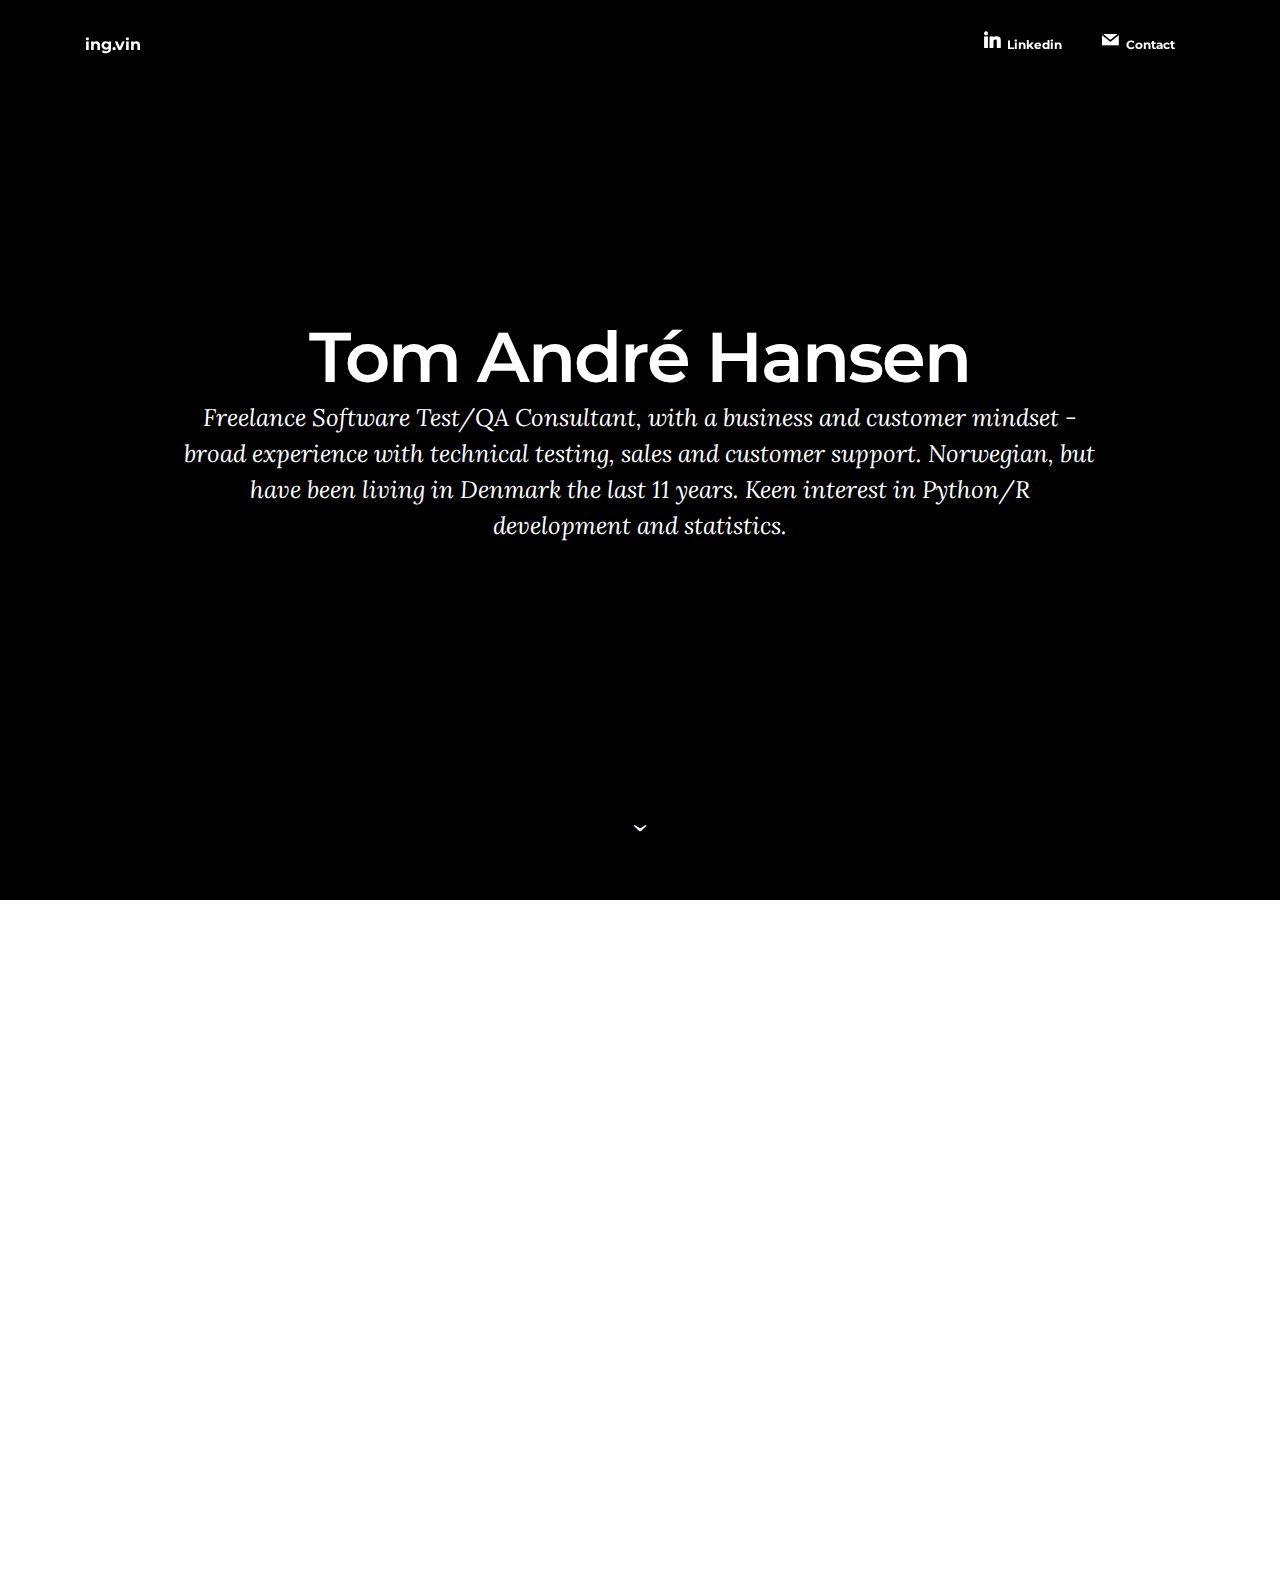
<file: index.html>
<!DOCTYPE html>
<html>
<head>
  <!-- Site made with Mobirise Website Builder v4.3.3, https://mobirise.com -->
  <meta charset="UTF-8">
  <meta http-equiv="X-UA-Compatible" content="IE=edge">
  <meta name="generator" content="Mobirise v4.3.3, mobirise.com">
  <meta name="viewport" content="width=device-width, initial-scale=1">
  <link rel="shortcut icon" href="assets/images/tah-128x128.png" type="image/x-icon">
  <meta name="description" content="">
  
  <link rel="stylesheet" href="https://fonts.googleapis.com/css?family=Montserrat:400,700">
  <link rel="stylesheet" href="https://fonts.googleapis.com/css?family=Raleway:100,100i,200,200i,300,300i,400,400i,500,500i,600,600i,700,700i,800,800i,900,900i">
  <link rel="stylesheet" href="https://fonts.googleapis.com/css?family=Lora:400,700,400italic,700italic&subset=latin">
  <link rel="stylesheet" href="assets/bootstrap-material-design-font/css/material.css">
  <link rel="stylesheet" href="assets/tether/tether.min.css">
  <link rel="stylesheet" href="assets/bootstrap/css/bootstrap.min.css">
  <link rel="stylesheet" href="assets/socicon/css/styles.css">
  <link rel="stylesheet" href="assets/dropdown/css/style.css">
  <link rel="stylesheet" href="assets/animate.css/animate.min.css">
  <link rel="stylesheet" href="assets/theme/css/style.css">
  <link rel="stylesheet" href="assets/mobirise/css/mbr-additional.css" type="text/css">
  
  
  
</head>
<body>
<section id="menu-0" data-rv-view="0">

    <nav class="navbar navbar-dropdown transparent navbar-fixed-top bg-color">
        <div class="container">

            <div class="mbr-table">
                <div class="mbr-table-cell">

                    <div class="navbar-brand">
                        
                        <a class="navbar-caption" href="index.html#header1-1">ing.vin</a>
                    </div>

                </div>
                <div class="mbr-table-cell">

                    <button class="navbar-toggler pull-xs-right hidden-md-up" type="button" data-toggle="collapse" data-target="#exCollapsingNavbar">
                        <div class="hamburger-icon"></div>
                    </button>

                    <ul class="nav-dropdown collapse pull-xs-right nav navbar-nav navbar-toggleable-sm" id="exCollapsingNavbar"><li class="nav-item"><a class="nav-link link" href="https://www.linkedin.com/in/tohan/"><span class="socicon socicon-linkedin mbr-iconfont mbr-iconfont-btn"></span>Linkedin</a></li><li class="nav-item"><a class="nav-link link" href="index.html#form1-3"><span class="socicon socicon-mail mbr-iconfont mbr-iconfont-btn"></span>Contact</a></li></ul>
                    <button hidden="" class="navbar-toggler navbar-close" type="button" data-toggle="collapse" data-target="#exCollapsingNavbar">
                        <div class="close-icon"></div>
                    </button>

                </div>
            </div>

        </div>
    </nav>

</section>

<section class="engine"><a href="https://mobirise.co/d">website software</a></section><section class="mbr-section mbr-section-hero mbr-section-full mbr-section-with-arrow" id="header1-1" data-rv-view="2" style="background-color: rgb(0, 0, 0);">

    

    <div class="mbr-table-cell">

        <div class="container">
            <div class="row">
                <div class="mbr-section col-md-10 col-md-offset-1 text-xs-center">

                    <h1 class="mbr-section-title display-1">Tom André Hansen</h1>
                    <p class="mbr-section-lead lead">Freelance Software Test/QA Consultant, with a business and customer mindset - broad experience with technical testing, sales and customer support. Norwegian, but have been living in Denmark the last 11 years. Keen interest in Python/R development and statistics.<br></p>
                    
                </div>
            </div>
        </div>
    </div>

    <div class="mbr-arrow mbr-arrow-floating" aria-hidden="true"><a href="#form1-3"><i class="mbr-arrow-icon"></i></a></div>

</section>

<section class="mbr-section form1" id="form1-3" data-rv-view="5" style="background-color: rgb(255, 255, 255); padding-top: 120px; padding-bottom: 120px;">
    
    <div class="mbr-section mbr-section__container mbr-section__container--middle">
        <div class="container">
            <div class="row">
                <div class="col-xs-12 text-xs-center">
                    <h3 class="mbr-section-title display-2">Send me an email :)</h3>
                    <small class="mbr-section-subtitle"></small>
                </div>
            </div>
        </div>
    </div>
    <div class="mbr-section mbr-section-nopadding">
        <div class="container">
            <div class="row">
                <div class="col-xs-12 col-lg-10 col-lg-offset-1" data-form-type="formoid">


                    <div data-form-alert="true">
                        <div hidden="" data-form-alert-success="true" class="alert alert-form alert-success text-xs-center">Thanks for sending an email!</div>
                    </div>


                    <form action="https://mobirise.com/" method="post" data-form-title="Send me an email :)">

                        <input type="hidden" value="wWsNVFoAHAc51AbfgrkKtFnE0u4kgP2iRV3vYRxzwSC976EoOr0d9fBYKYZZCoFR3yr6orlQTCFqRfsPUJcK1hl7F3sgqCAtgMGfbdcNho7J27LBtCkpuj3kSXXo8Fet" data-form-email="true">

                        <div class="row row-sm-offset">

                            <div class="col-xs-12 col-md-4">
                                <div class="form-group">
                                    <label class="form-control-label" for="form1-3-name">Name<span class="form-asterisk">*</span></label>
                                    <input type="text" class="form-control" name="name" required="" data-form-field="Name" id="form1-3-name">
                                </div>
                            </div>

                            <div class="col-xs-12 col-md-4">
                                <div class="form-group">
                                    <label class="form-control-label" for="form1-3-email">Email<span class="form-asterisk">*</span></label>
                                    <input type="email" class="form-control" name="email" required="" data-form-field="Email" id="form1-3-email">
                                </div>
                            </div>

                            <div class="col-xs-12 col-md-4">
                                <div class="form-group">
                                    <label class="form-control-label" for="form1-3-phone">Phone</label>
                                    <input type="tel" class="form-control" name="phone" data-form-field="Phone" id="form1-3-phone">
                                </div>
                            </div>

                        </div>

                        <div class="form-group">
                            <label class="form-control-label" for="form1-3-message">Message</label>
                            <textarea class="form-control" name="message" rows="7" data-form-field="Message" id="form1-3-message"></textarea>
                        </div>

                        <div><button type="submit" class="btn btn-secondary">CONTACT ME</button></div>

                    </form>
                </div>
            </div>
        </div>
    </div>
</section>


  <script src="assets/web/assets/jquery/jquery.min.js"></script>
  <script src="assets/tether/tether.min.js"></script>
  <script src="assets/bootstrap/js/bootstrap.min.js"></script>
  <script src="assets/viewport-checker/jquery.viewportchecker.js"></script>
  <script src="assets/dropdown/js/script.min.js"></script>
  <script src="assets/touch-swipe/jquery.touch-swipe.min.js"></script>
  <script src="assets/smooth-scroll/smooth-scroll.js"></script>
  <script src="assets/theme/js/script.js"></script>
  <script src="assets/formoid/formoid.min.js"></script>
  
  
  <input name="animation" type="hidden">
   <div id="scrollToTop" class="scrollToTop mbr-arrow-up"><a style="text-align: center;"><i class="mbr-arrow-up-icon"></i></a></div>
  </body>
</html>
</file>
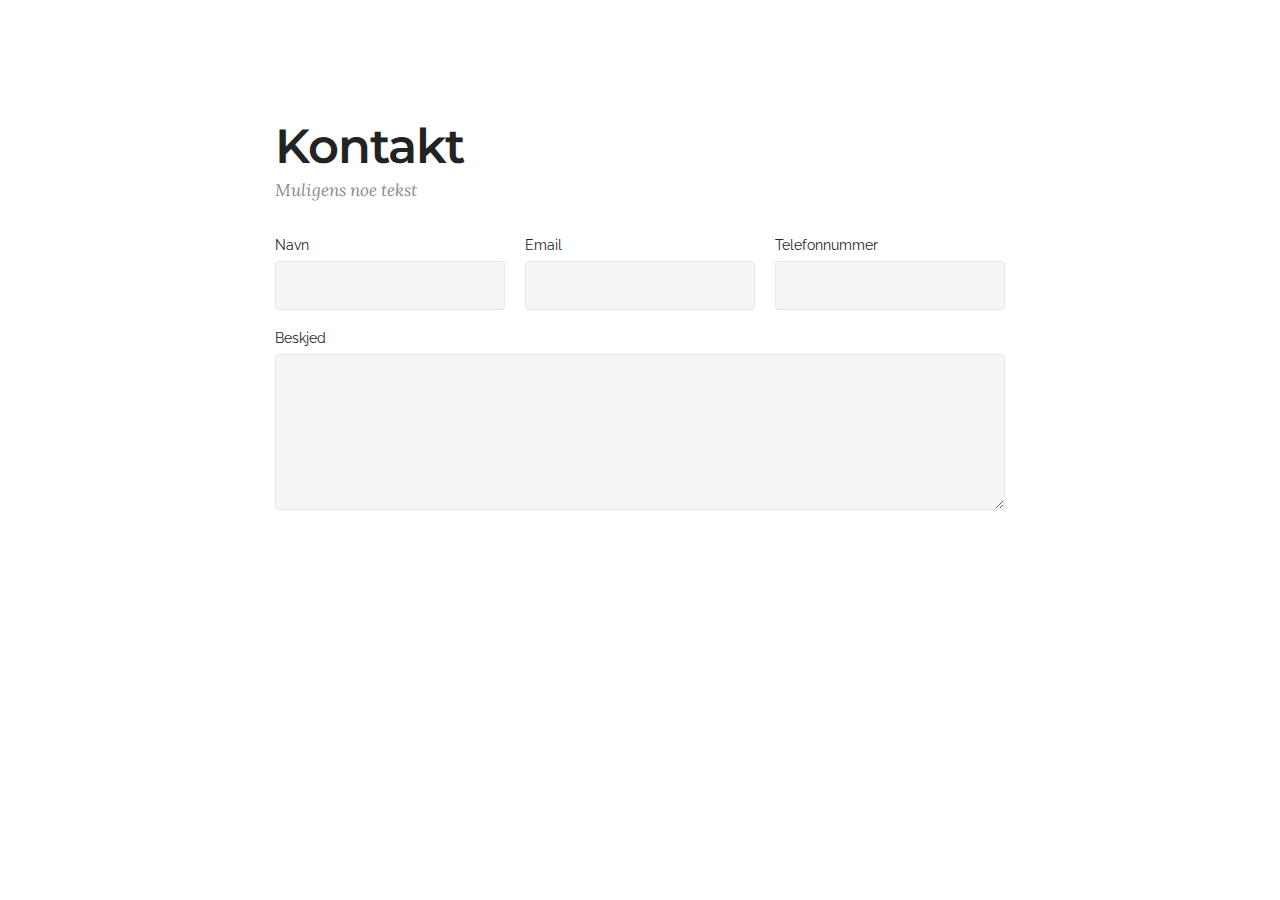
<file: page1.html>
<!DOCTYPE html>
<html>
<head>
  <meta charset="UTF-8">
  <meta http-equiv="X-UA-Compatible" content="IE=edge">
  <meta name="generator" content="Mobirise v4.3.3, mobirise.com">
  <meta name="viewport" content="width=device-width, initial-scale=1">
  <link rel="shortcut icon" href="assets/images/logo2.png" type="image/x-icon">
  <meta name="description" content="Website Creator Description">
  <title>Kontakt</title>
  <link rel="stylesheet" href="assets/web/assets/mobirise-icons/mobirise-icons.css">
  <link rel="stylesheet" href="assets/tether/tether.min.css">
  <link rel="stylesheet" href="assets/bootstrap/css/bootstrap.min.css">
  <link rel="stylesheet" href="assets/bootstrap/css/bootstrap-grid.min.css">
  <link rel="stylesheet" href="assets/bootstrap/css/bootstrap-reboot.min.css">
  <link rel="stylesheet" href="assets/dropdown/css/style.css">
  <link rel="stylesheet" href="assets/theme/css/style.css">
  <link rel="stylesheet" href="assets/mobirise/css/mbr-additional.css" type="text/css">
  
  
  
</head>
<body>
<section class="menu cid-qxRNwCJJVH" once="menu" id="menu1-5" data-rv-view="470">

    

    <nav class="navbar navbar-expand beta-menu navbar-dropdown align-items-center navbar-fixed-top navbar-toggleable-sm">
        <button class="navbar-toggler navbar-toggler-right" type="button" data-toggle="collapse" data-target="#navbarSupportedContent" aria-controls="navbarSupportedContent" aria-expanded="false" aria-label="Toggle navigation">
            <div class="hamburger">
                <span></span>
                <span></span>
                <span></span>
                <span></span>
            </div>
        </button>
        <div class="menu-logo">
            <div class="navbar-brand">
                
                <span class="navbar-caption-wrap"><a class="navbar-caption text-white display-4" href="index.html">Trygg Transport/Bilberging</a></span>
            </div>
        </div>
        <div class="collapse navbar-collapse" id="navbarSupportedContent">
            <ul class="navbar-nav nav-dropdown nav-right" data-app-modern-menu="true"><li class="nav-item"><a class="nav-link link text-white display-4" href="page2.html"><span class="mbri-image-gallery mbr-iconfont mbr-iconfont-btn"></span>&nbsp;Galleri</a></li>
                <li class="nav-item">
                    <a class="nav-link link text-white display-4" href="page1.html"><span class="mbri-letter mbr-iconfont mbr-iconfont-btn"></span>
                        &nbsp;Kontakt</a>
                </li></ul>
            
        </div>
    </nav>
</section>

</section><section class="mbr-section form1 cid-qxRQNZVBYu" id="form1-a" data-rv-view="472">

    

    
    <div class="container">
        <div class="row justify-content-center">
            <div class="title col-12 col-lg-8">
                <h2 class="mbr-section-title align-center pb-3 mbr-fonts-style display-2">Kontakt</h2>
                <h3 class="mbr-section-subtitle align-center mbr-light pb-3 mbr-fonts-style display-5">
                    Muligens noe tekst</h3>
            </div>
        </div>
    </div>
    <div class="container">
        <div class="row justify-content-center">
            <div class="media-container-column col-lg-8" data-form-type="formoid">
                    <div data-form-alert="" hidden="">
                        Thanks for filling out the form!
                    </div>
            
                    <form class="mbr-form" action="https://mobirise.com/" method="post" data-form-title="Mobirise Form"><input type="hidden" data-form-email="true" value="TOtSJ6YK7BYbIi9MuuzvrMYLzq8FXDSL3FkKtmrjb3wBJBL9mb0immx4mqqu5Cxmc+CK8sIg6mCRhSGXgP6VVtHSmmm4ikVRytCAek5sweEq0hFlqsk2ymavfQKAhBXp">
                        <div class="row row-sm-offset">
                            <div class="col-md-4 multi-horizontal" data-for="name">
                                <div class="form-group">
                                    <label class="form-control-label mbr-fonts-style display-7" for="name-form1-a">Navn</label>
                                    <input type="text" class="form-control" name="name" data-form-field="Name" required="" id="name-form1-a">
                                </div>
                            </div>
                            <div class="col-md-4 multi-horizontal" data-for="email">
                                <div class="form-group">
                                    <label class="form-control-label mbr-fonts-style display-7" for="email-form1-a">Email</label>
                                    <input type="email" class="form-control" name="email" data-form-field="Email" required="" id="email-form1-a">
                                </div>
                            </div>
                            <div class="col-md-4 multi-horizontal" data-for="phone">
                                <div class="form-group">
                                    <label class="form-control-label mbr-fonts-style display-7" for="phone-form1-a">Telefonnummer</label>
                                    <input type="tel" class="form-control" name="phone" data-form-field="Phone" id="phone-form1-a">
                                </div>
                            </div>
                        </div>
                        <div class="form-group" data-for="message">
                            <label class="form-control-label mbr-fonts-style display-7" for="message-form1-a">Beskjed</label>
                            <textarea type="text" class="form-control" name="message" rows="7" data-form-field="Message" id="message-form1-a"></textarea>
                        </div>
            
                        <span class="input-group-btn"><button href="" type="submit" class="btn btn-primary btn-form display-4">SEND</button></span>
                    </form>
            </div>
        </div>
    </div>
</section>


  <script src="assets/web/assets/jquery/jquery.min.js"></script>
  <script src="assets/popper/popper.min.js"></script>
  <script src="assets/tether/tether.min.js"></script>
  <script src="assets/bootstrap/js/bootstrap.min.js"></script>
  <script src="assets/smooth-scroll/smooth-scroll.js"></script>
  <script src="assets/dropdown/js/script.min.js"></script>
  <script src="assets/touch-swipe/jquery.touch-swipe.min.js"></script>
  <script src="assets/theme/js/script.js"></script>
  <script src="assets/formoid/formoid.min.js"></script>
  
  
</body>
</html>
</file>
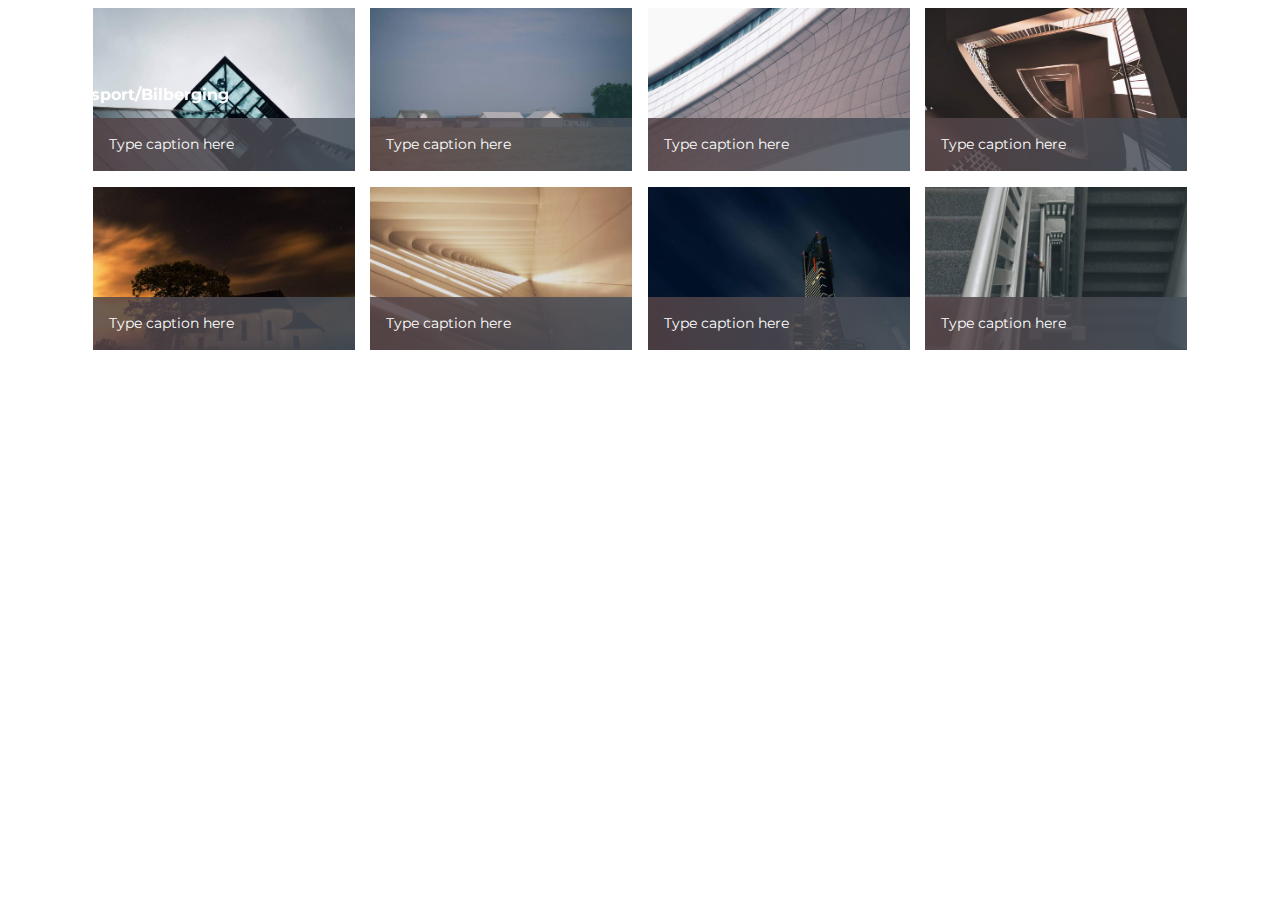
<file: page2.html>
<!DOCTYPE html>
<html>
<head>
  <meta charset="UTF-8">
  <meta http-equiv="X-UA-Compatible" content="IE=edge">
  <meta name="generator" content="Mobirise v4.3.3, mobirise.com">
  <meta name="viewport" content="width=device-width, initial-scale=1">
  <link rel="shortcut icon" href="assets/images/logo2.png" type="image/x-icon">
  <meta name="description" content="Website Generator Description">
  <title>Galleri</title>
  <link rel="stylesheet" href="assets/web/assets/mobirise-icons/mobirise-icons.css">
  <link rel="stylesheet" href="assets/tether/tether.min.css">
  <link rel="stylesheet" href="assets/bootstrap/css/bootstrap.min.css">
  <link rel="stylesheet" href="assets/bootstrap/css/bootstrap-grid.min.css">
  <link rel="stylesheet" href="assets/bootstrap/css/bootstrap-reboot.min.css">
  <link rel="stylesheet" href="assets/dropdown/css/style.css">
  <link rel="stylesheet" href="assets/theme/css/style.css">
  <link rel="stylesheet" href="assets/mobirise-gallery/style.css">
  <link rel="stylesheet" href="assets/mobirise/css/mbr-additional.css" type="text/css">
  
  
  
</head>
<body>
<section class="menu cid-qxRNwCJJVH" once="menu" id="menu1-6" data-rv-view="475">

    

    <nav class="navbar navbar-expand beta-menu navbar-dropdown align-items-center navbar-fixed-top navbar-toggleable-sm">
        <button class="navbar-toggler navbar-toggler-right" type="button" data-toggle="collapse" data-target="#navbarSupportedContent" aria-controls="navbarSupportedContent" aria-expanded="false" aria-label="Toggle navigation">
            <div class="hamburger">
                <span></span>
                <span></span>
                <span></span>
                <span></span>
            </div>
        </button>
        <div class="menu-logo">
            <div class="navbar-brand">
                
                <span class="navbar-caption-wrap"><a class="navbar-caption text-white display-4" href="index.html">Trygg Transport/Bilberging</a></span>
            </div>
        </div>
        <div class="collapse navbar-collapse" id="navbarSupportedContent">
            <ul class="navbar-nav nav-dropdown nav-right" data-app-modern-menu="true"><li class="nav-item"><a class="nav-link link text-white display-4" href="page2.html"><span class="mbri-image-gallery mbr-iconfont mbr-iconfont-btn"></span>&nbsp;Galleri</a></li>
                <li class="nav-item">
                    <a class="nav-link link text-white display-4" href="page1.html"><span class="mbri-letter mbr-iconfont mbr-iconfont-btn"></span>
                        &nbsp;Kontakt</a>
                </li></ul>
            
        </div>
    </nav>
</section>

</section><section class="mbr-gallery mbr-slider-carousel cid-qxRQABEagd" id="gallery1-9" data-rv-view="477">

    

    <div class="container">
        <div><!-- Filter --><!-- Gallery --><div class="mbr-gallery-row"><div class="mbr-gallery-layout-default"><div><div><div class="mbr-gallery-item mbr-gallery-item--p1" data-video-url="false" data-tags="Awesome"><div href="#lb-gallery1-9" data-slide-to="0" data-toggle="modal"><img src="assets/images/gallery00.jpg" alt=""><span class="icon-focus"></span><span class="mbr-gallery-title mbr-fonts-style display-7">Type caption here</span></div></div><div class="mbr-gallery-item mbr-gallery-item--p1" data-video-url="false" data-tags="Responsive"><div href="#lb-gallery1-9" data-slide-to="1" data-toggle="modal"><img src="assets/images/gallery01.jpg" alt=""><span class="icon-focus"></span><span class="mbr-gallery-title mbr-fonts-style display-7">Type caption here</span></div></div><div class="mbr-gallery-item mbr-gallery-item--p1" data-video-url="false" data-tags="Creative"><div href="#lb-gallery1-9" data-slide-to="2" data-toggle="modal"><img src="assets/images/gallery02.jpg" alt=""><span class="icon-focus"></span><span class="mbr-gallery-title mbr-fonts-style display-7">Type caption here</span></div></div><div class="mbr-gallery-item mbr-gallery-item--p1" data-video-url="false" data-tags="Animated"><div href="#lb-gallery1-9" data-slide-to="3" data-toggle="modal"><img src="assets/images/gallery03.jpg" alt=""><span class="icon-focus"></span><span class="mbr-gallery-title mbr-fonts-style display-7">Type caption here</span></div></div><div class="mbr-gallery-item mbr-gallery-item--p1" data-video-url="false" data-tags="Awesome"><div href="#lb-gallery1-9" data-slide-to="4" data-toggle="modal"><img src="assets/images/gallery04.jpg" alt=""><span class="icon-focus"></span><span class="mbr-gallery-title mbr-fonts-style display-7">Type caption here</span></div></div><div class="mbr-gallery-item mbr-gallery-item--p1" data-video-url="false" data-tags="Awesome"><div href="#lb-gallery1-9" data-slide-to="5" data-toggle="modal"><img src="assets/images/gallery05.jpg" alt=""><span class="icon-focus"></span><span class="mbr-gallery-title mbr-fonts-style display-7">Type caption here</span></div></div><div class="mbr-gallery-item mbr-gallery-item--p1" data-video-url="false" data-tags="Responsive"><div href="#lb-gallery1-9" data-slide-to="6" data-toggle="modal"><img src="assets/images/gallery06.jpg" alt=""><span class="icon-focus"></span><span class="mbr-gallery-title mbr-fonts-style display-7">Type caption here</span></div></div><div class="mbr-gallery-item mbr-gallery-item--p1" data-video-url="false" data-tags="Animated"><div href="#lb-gallery1-9" data-slide-to="7" data-toggle="modal"><img src="assets/images/gallery07.jpg" alt=""><span class="icon-focus"></span><span class="mbr-gallery-title mbr-fonts-style display-7">Type caption here</span></div></div></div></div><div class="clearfix"></div></div></div><!-- Lightbox --><div data-app-prevent-settings="" class="mbr-slider modal fade carousel slide" tabindex="-1" data-keyboard="true" data-interval="false" id="lb-gallery1-9"><div class="modal-dialog"><div class="modal-content"><div class="modal-body"><div class="carousel-inner"><div class="carousel-item active"><img src="assets/images/gallery00.jpg" alt=""></div><div class="carousel-item"><img src="assets/images/gallery01.jpg" alt=""></div><div class="carousel-item"><img src="assets/images/gallery02.jpg" alt=""></div><div class="carousel-item"><img src="assets/images/gallery03.jpg" alt=""></div><div class="carousel-item"><img src="assets/images/gallery04.jpg" alt=""></div><div class="carousel-item"><img src="assets/images/gallery05.jpg" alt=""></div><div class="carousel-item"><img src="assets/images/gallery06.jpg" alt=""></div><div class="carousel-item"><img src="assets/images/gallery07.jpg" alt=""></div></div><a class="carousel-control carousel-control-prev" role="button" data-slide="prev" href="#lb-gallery1-9"><span class="mbri-left mbr-iconfont" aria-hidden="true"></span><span class="sr-only">Previous</span></a><a class="carousel-control carousel-control-next" role="button" data-slide="next" href="#lb-gallery1-9"><span class="mbri-right mbr-iconfont" aria-hidden="true"></span><span class="sr-only">Next</span></a><a class="close" href="#" role="button" data-dismiss="modal"><span class="sr-only">Close</span></a></div></div></div></div></div>
    </div>

</section>


  <script src="assets/web/assets/jquery/jquery.min.js"></script>
  <script src="assets/popper/popper.min.js"></script>
  <script src="assets/tether/tether.min.js"></script>
  <script src="assets/bootstrap/js/bootstrap.min.js"></script>
  <script src="assets/smooth-scroll/smooth-scroll.js"></script>
  <script src="assets/dropdown/js/script.min.js"></script>
  <script src="assets/touch-swipe/jquery.touch-swipe.min.js"></script>
  <script src="assets/jquery-mb-vimeo_player/jquery.mb.vimeo_player.js"></script>
  <script src="assets/bootstrap-carousel-swipe/bootstrap-carousel-swipe.js"></script>
  <script src="assets/masonry/masonry.pkgd.min.js"></script>
  <script src="assets/imagesloaded/imagesloaded.pkgd.min.js"></script>
  <script src="assets/theme/js/script.js"></script>
  <script src="assets/mobirise-gallery/player.min.js"></script>
  <script src="assets/mobirise-gallery/script.js"></script>
  <script src="assets/mobirise-slider-video/script.js"></script>
  
  
</body>
</html>
</file>
<file: assets/bootstrap-material-design-font/css/material.css>
@font-face {
  font-family: 'Material-Design-Icons';
  src: url('../fonts/Material-Design-Icons.eot?3ocs8m');
  src: url('../fonts/Material-Design-Icons.eot?#iefix3ocs8m') format('embedded-opentype'), url('../fonts/Material-Design-Icons.woff?3ocs8m') format('woff'), url('../fonts/Material-Design-Icons.ttf?3ocs8m') format('truetype'), url('../fonts/Material-Design-Icons.svg?3ocs8m#Material-Design-Icons') format('svg');
  font-weight: normal;
  font-style: normal;
}
[class^="mdi-"],
[class*="mdi-"] {
  speak: none;
  display: inline-block;
  font-style: normal;
  font-variant:normal;
  font-weight:normal;
  /*font-size:24px;*/
  line-height:1;
  font-family:'Material-Design-Icons' !important;
  text-rendering: auto;
  
  -webkit-font-smoothing: antialiased;
  -moz-osx-font-smoothing: grayscale;
  -webkit-transform: translate(0, 0);
      -ms-transform: translate(0, 0);
          transform: translate(0, 0);
}
[class^="mdi-"]:before,
[class*="mdi-"]:before {
  display: inline-block;
  speak: none;
  text-decoration: inherit;
}
[class^="mdi-"].pull-left,
[class*="mdi-"].pull-left {
  margin-right: .3em;
}
[class^="mdi-"].pull-right,
[class*="mdi-"].pull-right {
  margin-left: .3em;
}
[class^="mdi-"].mdi-lg:before,
[class*="mdi-"].mdi-lg:before,
[class^="mdi-"].mdi-lg:after,
[class*="mdi-"].mdi-lg:after {
  font-size: 1.33333333em;
  line-height: 0.75em;
  vertical-align: -15%;
}
[class^="mdi-"].mdi-2x:before,
[class*="mdi-"].mdi-2x:before,
[class^="mdi-"].mdi-2x:after,
[class*="mdi-"].mdi-2x:after {
  font-size: 2em;
}
[class^="mdi-"].mdi-3x:before,
[class*="mdi-"].mdi-3x:before,
[class^="mdi-"].mdi-3x:after,
[class*="mdi-"].mdi-3x:after {
  font-size: 3em;
}
[class^="mdi-"].mdi-4x:before,
[class*="mdi-"].mdi-4x:before,
[class^="mdi-"].mdi-4x:after,
[class*="mdi-"].mdi-4x:after {
  font-size: 4em;
}
[class^="mdi-"].mdi-5x:before,
[class*="mdi-"].mdi-5x:before,
[class^="mdi-"].mdi-5x:after,
[class*="mdi-"].mdi-5x:after {
  font-size: 5em;
}
[class^="mdi-device-signal-cellular-"]:after,
[class^="mdi-device-battery-"]:after,
[class^="mdi-device-battery-charging-"]:after,
[class^="mdi-device-signal-cellular-connected-no-internet-"]:after,
[class^="mdi-device-signal-wifi-"]:after,
[class^="mdi-device-signal-wifi-statusbar-not-connected"]:after,
.mdi-device-network-wifi:after {
  opacity: .3;
  position: absolute;
  left: 0;
  top: 0;
  z-index: 1;
  display: inline-block;
  speak: none;
  text-decoration: inherit;
}
[class^="mdi-device-signal-cellular-"]:after {
  content: "\e758";
}
[class^="mdi-device-battery-"]:after {
  content: "\e735";
}
[class^="mdi-device-battery-charging-"]:after {
  content: "\e733";
}
[class^="mdi-device-signal-cellular-connected-no-internet-"]:after {
  content: "\e75d";
}
[class^="mdi-device-signal-wifi-"]:after,
.mdi-device-network-wifi:after {
  content: "\e765";
}
[class^="mdi-device-signal-wifi-statusbasr-not-connected"]:after {
  content: "\e8f7";
}
.mdi-device-signal-cellular-off:after,
.mdi-device-signal-cellular-null:after,
.mdi-device-signal-cellular-no-sim:after,
.mdi-device-signal-wifi-off:after,
.mdi-device-signal-wifi-4-bar:after,
.mdi-device-signal-cellular-4-bar:after,
.mdi-device-battery-alert:after,
.mdi-device-signal-cellular-connected-no-internet-4-bar:after,
.mdi-device-battery-std:after,
.mdi-device-battery-full .mdi-device-battery-unknown:after {
  content: "";
}
.mdi-fw {
  width: 1.28571429em;
  text-align: center;
}
.mdi-ul {
  padding-left: 0;
  margin-left: 2.14285714em;
  list-style-type: none;
}
.mdi-ul > li {
  position: relative;
}
.mdi-li {
  position: absolute;
  left: -2.14285714em;
  width: 2.14285714em;
  top: 0.14285714em;
  text-align: center;
}
.mdi-li.mdi-lg {
  left: -1.85714286em;
}
.mdi-border {
  padding: .2em .25em .15em;
  border: solid 0.08em #eeeeee;
  border-radius: .1em;
}
.mdi-spin {
  -webkit-animation: mdi-spin 2s infinite linear;
  animation: mdi-spin 2s infinite linear;
  -webkit-transform-origin: 50% 50%;
  -ms-transform-origin: 50% 50%;
      transform-origin: 50% 50%;
}
.mdi-pulse {
  -webkit-animation: mdi-spin 1s steps(8) infinite;
  animation: mdi-spin 1s steps(8) infinite;
  -webkit-transform-origin: 50% 50%;
  -ms-transform-origin: 50% 50%;
      transform-origin: 50% 50%;
}
@-webkit-keyframes mdi-spin {
  0% {
    -webkit-transform: rotate(0deg);
    transform: rotate(0deg);
  }
  100% {
    -webkit-transform: rotate(359deg);
    transform: rotate(359deg);
  }
}
@keyframes mdi-spin {
  0% {
    -webkit-transform: rotate(0deg);
    transform: rotate(0deg);
  }
  100% {
    -webkit-transform: rotate(359deg);
    transform: rotate(359deg);
  }
}
.mdi-rotate-90 {
  filter: progid:DXImageTransform.Microsoft.BasicImage(rotation=1);
  -webkit-transform: rotate(90deg);
  -ms-transform: rotate(90deg);
  transform: rotate(90deg);
}
.mdi-rotate-180 {
  filter: progid:DXImageTransform.Microsoft.BasicImage(rotation=2);
  -webkit-transform: rotate(180deg);
  -ms-transform: rotate(180deg);
  transform: rotate(180deg);
}
.mdi-rotate-270 {
  filter: progid:DXImageTransform.Microsoft.BasicImage(rotation=3);
  -webkit-transform: rotate(270deg);
  -ms-transform: rotate(270deg);
  transform: rotate(270deg);
}
.mdi-flip-horizontal {
  filter: progid:DXImageTransform.Microsoft.BasicImage(rotation=0, mirror=1);
  -webkit-transform: scale(-1, 1);
  -ms-transform: scale(-1, 1);
  transform: scale(-1, 1);
}
.mdi-flip-vertical {
  filter: progid:DXImageTransform.Microsoft.BasicImage(rotation=2, mirror=1);
  -webkit-transform: scale(1, -1);
  -ms-transform: scale(1, -1);
  transform: scale(1, -1);
}
:root .mdi-rotate-90,
:root .mdi-rotate-180,
:root .mdi-rotate-270,
:root .mdi-flip-horizontal,
:root .mdi-flip-vertical {
  -webkit-filter: none;
          filter: none;
}
.mdi-stack {
  position: relative;
  display: inline-block;
  width: 2em;
  height: 2em;
  line-height: 2em;
  vertical-align: middle;
}
.mdi-stack-1x,
.mdi-stack-2x {
  position: absolute;
  left: 0;
  width: 100%;
  text-align: center;
}
.mdi-stack-1x {
  line-height: inherit;
}
.mdi-stack-2x {
  font-size: 2em;
}
.mdi-inverse {
  color: #ffffff;
}
/* Start Icons */
.mdi-action-3d-rotation:before {
  content: "\e600";
}
.mdi-action-accessibility:before {
  content: "\e601";
}
.mdi-action-account-balance-wallet:before {
  content: "\e602";
}
.mdi-action-account-balance:before {
  content: "\e603";
}
.mdi-action-account-box:before {
  content: "\e604";
}
.mdi-action-account-child:before {
  content: "\e605";
}
.mdi-action-account-circle:before {
  content: "\e606";
}
.mdi-action-add-shopping-cart:before {
  content: "\e607";
}
.mdi-action-alarm-add:before {
  content: "\e608";
}
.mdi-action-alarm-off:before {
  content: "\e609";
}
.mdi-action-alarm-on:before {
  content: "\e60a";
}
.mdi-action-alarm:before {
  content: "\e60b";
}
.mdi-action-android:before {
  content: "\e60c";
}
.mdi-action-announcement:before {
  content: "\e60d";
}
.mdi-action-aspect-ratio:before {
  content: "\e60e";
}
.mdi-action-assessment:before {
  content: "\e60f";
}
.mdi-action-assignment-ind:before {
  content: "\e610";
}
.mdi-action-assignment-late:before {
  content: "\e611";
}
.mdi-action-assignment-return:before {
  content: "\e612";
}
.mdi-action-assignment-returned:before {
  content: "\e613";
}
.mdi-action-assignment-turned-in:before {
  content: "\e614";
}
.mdi-action-assignment:before {
  content: "\e615";
}
.mdi-action-autorenew:before {
  content: "\e616";
}
.mdi-action-backup:before {
  content: "\e617";
}
.mdi-action-book:before {
  content: "\e618";
}
.mdi-action-bookmark-outline:before {
  content: "\e619";
}
.mdi-action-bookmark:before {
  content: "\e61a";
}
.mdi-action-bug-report:before {
  content: "\e61b";
}
.mdi-action-cached:before {
  content: "\e61c";
}
.mdi-action-check-circle:before {
  content: "\e61d";
}
.mdi-action-class:before {
  content: "\e61e";
}
.mdi-action-credit-card:before {
  content: "\e61f";
}
.mdi-action-dashboard:before {
  content: "\e620";
}
.mdi-action-delete:before {
  content: "\e621";
}
.mdi-action-description:before {
  content: "\e622";
}
.mdi-action-dns:before {
  content: "\e623";
}
.mdi-action-done-all:before {
  content: "\e624";
}
.mdi-action-done:before {
  content: "\e625";
}
.mdi-action-event:before {
  content: "\e626";
}
.mdi-action-exit-to-app:before {
  content: "\e627";
}
.mdi-action-explore:before {
  content: "\e628";
}
.mdi-action-extension:before {
  content: "\e629";
}
.mdi-action-face-unlock:before {
  content: "\e62a";
}
.mdi-action-favorite-outline:before {
  content: "\e62b";
}
.mdi-action-favorite:before {
  content: "\e62c";
}
.mdi-action-find-in-page:before {
  content: "\e62d";
}
.mdi-action-find-replace:before {
  content: "\e62e";
}
.mdi-action-flip-to-back:before {
  content: "\e62f";
}
.mdi-action-flip-to-front:before {
  content: "\e630";
}
.mdi-action-get-app:before {
  content: "\e631";
}
.mdi-action-grade:before {
  content: "\e632";
}
.mdi-action-group-work:before {
  content: "\e633";
}
.mdi-action-help:before {
  content: "\e634";
}
.mdi-action-highlight-remove:before {
  content: "\e635";
}
.mdi-action-history:before {
  content: "\e636";
}
.mdi-action-home:before {
  content: "\e637";
}
.mdi-action-https:before {
  content: "\e638";
}
.mdi-action-info-outline:before {
  content: "\e639";
}
.mdi-action-info:before {
  content: "\e63a";
}
.mdi-action-input:before {
  content: "\e63b";
}
.mdi-action-invert-colors:before {
  content: "\e63c";
}
.mdi-action-label-outline:before {
  content: "\e63d";
}
.mdi-action-label:before {
  content: "\e63e";
}
.mdi-action-language:before {
  content: "\e63f";
}
.mdi-action-launch:before {
  content: "\e640";
}
.mdi-action-list:before {
  content: "\e641";
}
.mdi-action-lock-open:before {
  content: "\e642";
}
.mdi-action-lock-outline:before {
  content: "\e643";
}
.mdi-action-lock:before {
  content: "\e644";
}
.mdi-action-loyalty:before {
  content: "\e645";
}
.mdi-action-markunread-mailbox:before {
  content: "\e646";
}
.mdi-action-note-add:before {
  content: "\e647";
}
.mdi-action-open-in-browser:before {
  content: "\e648";
}
.mdi-action-open-in-new:before {
  content: "\e649";
}
.mdi-action-open-with:before {
  content: "\e64a";
}
.mdi-action-pageview:before {
  content: "\e64b";
}
.mdi-action-payment:before {
  content: "\e64c";
}
.mdi-action-perm-camera-mic:before {
  content: "\e64d";
}
.mdi-action-perm-contact-cal:before {
  content: "\e64e";
}
.mdi-action-perm-data-setting:before {
  content: "\e64f";
}
.mdi-action-perm-device-info:before {
  content: "\e650";
}
.mdi-action-perm-identity:before {
  content: "\e651";
}
.mdi-action-perm-media:before {
  content: "\e652";
}
.mdi-action-perm-phone-msg:before {
  content: "\e653";
}
.mdi-action-perm-scan-wifi:before {
  content: "\e654";
}
.mdi-action-picture-in-picture:before {
  content: "\e655";
}
.mdi-action-polymer:before {
  content: "\e656";
}
.mdi-action-print:before {
  content: "\e657";
}
.mdi-action-query-builder:before {
  content: "\e658";
}
.mdi-action-question-answer:before {
  content: "\e659";
}
.mdi-action-receipt:before {
  content: "\e65a";
}
.mdi-action-redeem:before {
  content: "\e65b";
}
.mdi-action-reorder:before {
  content: "\e65c";
}
.mdi-action-report-problem:before {
  content: "\e65d";
}
.mdi-action-restore:before {
  content: "\e65e";
}
.mdi-action-room:before {
  content: "\e65f";
}
.mdi-action-schedule:before {
  content: "\e660";
}
.mdi-action-search:before {
  content: "\e661";
}
.mdi-action-settings-applications:before {
  content: "\e662";
}
.mdi-action-settings-backup-restore:before {
  content: "\e663";
}
.mdi-action-settings-bluetooth:before {
  content: "\e664";
}
.mdi-action-settings-cell:before {
  content: "\e665";
}
.mdi-action-settings-display:before {
  content: "\e666";
}
.mdi-action-settings-ethernet:before {
  content: "\e667";
}
.mdi-action-settings-input-antenna:before {
  content: "\e668";
}
.mdi-action-settings-input-component:before {
  content: "\e669";
}
.mdi-action-settings-input-composite:before {
  content: "\e66a";
}
.mdi-action-settings-input-hdmi:before {
  content: "\e66b";
}
.mdi-action-settings-input-svideo:before {
  content: "\e66c";
}
.mdi-action-settings-overscan:before {
  content: "\e66d";
}
.mdi-action-settings-phone:before {
  content: "\e66e";
}
.mdi-action-settings-power:before {
  content: "\e66f";
}
.mdi-action-settings-remote:before {
  content: "\e670";
}
.mdi-action-settings-voice:before {
  content: "\e671";
}
.mdi-action-settings:before {
  content: "\e672";
}
.mdi-action-shop-two:before {
  content: "\e673";
}
.mdi-action-shop:before {
  content: "\e674";
}
.mdi-action-shopping-basket:before {
  content: "\e675";
}
.mdi-action-shopping-cart:before {
  content: "\e676";
}
.mdi-action-speaker-notes:before {
  content: "\e677";
}
.mdi-action-spellcheck:before {
  content: "\e678";
}
.mdi-action-star-rate:before {
  content: "\e679";
}
.mdi-action-stars:before {
  content: "\e67a";
}
.mdi-action-store:before {
  content: "\e67b";
}
.mdi-action-subject:before {
  content: "\e67c";
}
.mdi-action-supervisor-account:before {
  content: "\e67d";
}
.mdi-action-swap-horiz:before {
  content: "\e67e";
}
.mdi-action-swap-vert-circle:before {
  content: "\e67f";
}
.mdi-action-swap-vert:before {
  content: "\e680";
}
.mdi-action-system-update-tv:before {
  content: "\e681";
}
.mdi-action-tab-unselected:before {
  content: "\e682";
}
.mdi-action-tab:before {
  content: "\e683";
}
.mdi-action-theaters:before {
  content: "\e684";
}
.mdi-action-thumb-down:before {
  content: "\e685";
}
.mdi-action-thumb-up:before {
  content: "\e686";
}
.mdi-action-thumbs-up-down:before {
  content: "\e687";
}
.mdi-action-toc:before {
  content: "\e688";
}
.mdi-action-today:before {
  content: "\e689";
}
.mdi-action-track-changes:before {
  content: "\e68a";
}
.mdi-action-translate:before {
  content: "\e68b";
}
.mdi-action-trending-down:before {
  content: "\e68c";
}
.mdi-action-trending-neutral:before {
  content: "\e68d";
}
.mdi-action-trending-up:before {
  content: "\e68e";
}
.mdi-action-turned-in-not:before {
  content: "\e68f";
}
.mdi-action-turned-in:before {
  content: "\e690";
}
.mdi-action-verified-user:before {
  content: "\e691";
}
.mdi-action-view-agenda:before {
  content: "\e692";
}
.mdi-action-view-array:before {
  content: "\e693";
}
.mdi-action-view-carousel:before {
  content: "\e694";
}
.mdi-action-view-column:before {
  content: "\e695";
}
.mdi-action-view-day:before {
  content: "\e696";
}
.mdi-action-view-headline:before {
  content: "\e697";
}
.mdi-action-view-list:before {
  content: "\e698";
}
.mdi-action-view-module:before {
  content: "\e699";
}
.mdi-action-view-quilt:before {
  content: "\e69a";
}
.mdi-action-view-stream:before {
  content: "\e69b";
}
.mdi-action-view-week:before {
  content: "\e69c";
}
.mdi-action-visibility-off:before {
  content: "\e69d";
}
.mdi-action-visibility:before {
  content: "\e69e";
}
.mdi-action-wallet-giftcard:before {
  content: "\e69f";
}
.mdi-action-wallet-membership:before {
  content: "\e6a0";
}
.mdi-action-wallet-travel:before {
  content: "\e6a1";
}
.mdi-action-work:before {
  content: "\e6a2";
}
.mdi-alert-error:before {
  content: "\e6a3";
}
.mdi-alert-warning:before {
  content: "\e6a4";
}
.mdi-av-album:before {
  content: "\e6a5";
}
.mdi-av-closed-caption:before {
  content: "\e6a6";
}
.mdi-av-equalizer:before {
  content: "\e6a7";
}
.mdi-av-explicit:before {
  content: "\e6a8";
}
.mdi-av-fast-forward:before {
  content: "\e6a9";
}
.mdi-av-fast-rewind:before {
  content: "\e6aa";
}
.mdi-av-games:before {
  content: "\e6ab";
}
.mdi-av-hearing:before {
  content: "\e6ac";
}
.mdi-av-high-quality:before {
  content: "\e6ad";
}
.mdi-av-loop:before {
  content: "\e6ae";
}
.mdi-av-mic-none:before {
  content: "\e6af";
}
.mdi-av-mic-off:before {
  content: "\e6b0";
}
.mdi-av-mic:before {
  content: "\e6b1";
}
.mdi-av-movie:before {
  content: "\e6b2";
}
.mdi-av-my-library-add:before {
  content: "\e6b3";
}
.mdi-av-my-library-books:before {
  content: "\e6b4";
}
.mdi-av-my-library-music:before {
  content: "\e6b5";
}
.mdi-av-new-releases:before {
  content: "\e6b6";
}
.mdi-av-not-interested:before {
  content: "\e6b7";
}
.mdi-av-pause-circle-fill:before {
  content: "\e6b8";
}
.mdi-av-pause-circle-outline:before {
  content: "\e6b9";
}
.mdi-av-pause:before {
  content: "\e6ba";
}
.mdi-av-play-arrow:before {
  content: "\e6bb";
}
.mdi-av-play-circle-fill:before {
  content: "\e6bc";
}
.mdi-av-play-circle-outline:before {
  content: "\e6bd";
}
.mdi-av-play-shopping-bag:before {
  content: "\e6be";
}
.mdi-av-playlist-add:before {
  content: "\e6bf";
}
.mdi-av-queue-music:before {
  content: "\e6c0";
}
.mdi-av-queue:before {
  content: "\e6c1";
}
.mdi-av-radio:before {
  content: "\e6c2";
}
.mdi-av-recent-actors:before {
  content: "\e6c3";
}
.mdi-av-repeat-one:before {
  content: "\e6c4";
}
.mdi-av-repeat:before {
  content: "\e6c5";
}
.mdi-av-replay:before {
  content: "\e6c6";
}
.mdi-av-shuffle:before {
  content: "\e6c7";
}
.mdi-av-skip-next:before {
  content: "\e6c8";
}
.mdi-av-skip-previous:before {
  content: "\e6c9";
}
.mdi-av-snooze:before {
  content: "\e6ca";
}
.mdi-av-stop:before {
  content: "\e6cb";
}
.mdi-av-subtitles:before {
  content: "\e6cc";
}
.mdi-av-surround-sound:before {
  content: "\e6cd";
}
.mdi-av-timer:before {
  content: "\e6ce";
}
.mdi-av-video-collection:before {
  content: "\e6cf";
}
.mdi-av-videocam-off:before {
  content: "\e6d0";
}
.mdi-av-videocam:before {
  content: "\e6d1";
}
.mdi-av-volume-down:before {
  content: "\e6d2";
}
.mdi-av-volume-mute:before {
  content: "\e6d3";
}
.mdi-av-volume-off:before {
  content: "\e6d4";
}
.mdi-av-volume-up:before {
  content: "\e6d5";
}
.mdi-av-web:before {
  content: "\e6d6";
}
.mdi-communication-business:before {
  content: "\e6d7";
}
.mdi-communication-call-end:before {
  content: "\e6d8";
}
.mdi-communication-call-made:before {
  content: "\e6d9";
}
.mdi-communication-call-merge:before {
  content: "\e6da";
}
.mdi-communication-call-missed:before {
  content: "\e6db";
}
.mdi-communication-call-received:before {
  content: "\e6dc";
}
.mdi-communication-call-split:before {
  content: "\e6dd";
}
.mdi-communication-call:before {
  content: "\e6de";
}
.mdi-communication-chat:before {
  content: "\e6df";
}
.mdi-communication-clear-all:before {
  content: "\e6e0";
}
.mdi-communication-comment:before {
  content: "\e6e1";
}
.mdi-communication-contacts:before {
  content: "\e6e2";
}
.mdi-communication-dialer-sip:before {
  content: "\e6e3";
}
.mdi-communication-dialpad:before {
  content: "\e6e4";
}
.mdi-communication-dnd-on:before {
  content: "\e6e5";
}
.mdi-communication-email:before {
  content: "\e6e6";
}
.mdi-communication-forum:before {
  content: "\e6e7";
}
.mdi-communication-import-export:before {
  content: "\e6e8";
}
.mdi-communication-invert-colors-off:before {
  content: "\e6e9";
}
.mdi-communication-invert-colors-on:before {
  content: "\e6ea";
}
.mdi-communication-live-help:before {
  content: "\e6eb";
}
.mdi-communication-location-off:before {
  content: "\e6ec";
}
.mdi-communication-location-on:before {
  content: "\e6ed";
}
.mdi-communication-message:before {
  content: "\e6ee";
}
.mdi-communication-messenger:before {
  content: "\e6ef";
}
.mdi-communication-no-sim:before {
  content: "\e6f0";
}
.mdi-communication-phone:before {
  content: "\e6f1";
}
.mdi-communication-portable-wifi-off:before {
  content: "\e6f2";
}
.mdi-communication-quick-contacts-dialer:before {
  content: "\e6f3";
}
.mdi-communication-quick-contacts-mail:before {
  content: "\e6f4";
}
.mdi-communication-ring-volume:before {
  content: "\e6f5";
}
.mdi-communication-stay-current-landscape:before {
  content: "\e6f6";
}
.mdi-communication-stay-current-portrait:before {
  content: "\e6f7";
}
.mdi-communication-stay-primary-landscape:before {
  content: "\e6f8";
}
.mdi-communication-stay-primary-portrait:before {
  content: "\e6f9";
}
.mdi-communication-swap-calls:before {
  content: "\e6fa";
}
.mdi-communication-textsms:before {
  content: "\e6fb";
}
.mdi-communication-voicemail:before {
  content: "\e6fc";
}
.mdi-communication-vpn-key:before {
  content: "\e6fd";
}
.mdi-content-add-box:before {
  content: "\e6fe";
}
.mdi-content-add-circle-outline:before {
  content: "\e6ff";
}
.mdi-content-add-circle:before {
  content: "\e700";
}
.mdi-content-add:before {
  content: "\e701";
}
.mdi-content-archive:before {
  content: "\e702";
}
.mdi-content-backspace:before {
  content: "\e703";
}
.mdi-content-block:before {
  content: "\e704";
}
.mdi-content-clear:before {
  content: "\e705";
}
.mdi-content-content-copy:before {
  content: "\e706";
}
.mdi-content-content-cut:before {
  content: "\e707";
}
.mdi-content-content-paste:before {
  content: "\e708";
}
.mdi-content-create:before {
  content: "\e709";
}
.mdi-content-drafts:before {
  content: "\e70a";
}
.mdi-content-filter-list:before {
  content: "\e70b";
}
.mdi-content-flag:before {
  content: "\e70c";
}
.mdi-content-forward:before {
  content: "\e70d";
}
.mdi-content-gesture:before {
  content: "\e70e";
}
.mdi-content-inbox:before {
  content: "\e70f";
}
.mdi-content-link:before {
  content: "\e710";
}
.mdi-content-mail:before {
  content: "\e711";
}
.mdi-content-markunread:before {
  content: "\e712";
}
.mdi-content-redo:before {
  content: "\e713";
}
.mdi-content-remove-circle-outline:before {
  content: "\e714";
}
.mdi-content-remove-circle:before {
  content: "\e715";
}
.mdi-content-remove:before {
  content: "\e716";
}
.mdi-content-reply-all:before {
  content: "\e717";
}
.mdi-content-reply:before {
  content: "\e718";
}
.mdi-content-report:before {
  content: "\e719";
}
.mdi-content-save:before {
  content: "\e71a";
}
.mdi-content-select-all:before {
  content: "\e71b";
}
.mdi-content-send:before {
  content: "\e71c";
}
.mdi-content-sort:before {
  content: "\e71d";
}
.mdi-content-text-format:before {
  content: "\e71e";
}
.mdi-content-undo:before {
  content: "\e71f";
}
.mdi-editor-attach-file:before {
  content: "\e776";
}
.mdi-editor-attach-money:before {
  content: "\e777";
}
.mdi-editor-border-all:before {
  content: "\e778";
}
.mdi-editor-border-bottom:before {
  content: "\e779";
}
.mdi-editor-border-clear:before {
  content: "\e77a";
}
.mdi-editor-border-color:before {
  content: "\e77b";
}
.mdi-editor-border-horizontal:before {
  content: "\e77c";
}
.mdi-editor-border-inner:before {
  content: "\e77d";
}
.mdi-editor-border-left:before {
  content: "\e77e";
}
.mdi-editor-border-outer:before {
  content: "\e77f";
}
.mdi-editor-border-right:before {
  content: "\e780";
}
.mdi-editor-border-style:before {
  content: "\e781";
}
.mdi-editor-border-top:before {
  content: "\e782";
}
.mdi-editor-border-vertical:before {
  content: "\e783";
}
.mdi-editor-format-align-center:before {
  content: "\e784";
}
.mdi-editor-format-align-justify:before {
  content: "\e785";
}
.mdi-editor-format-align-left:before {
  content: "\e786";
}
.mdi-editor-format-align-right:before {
  content: "\e787";
}
.mdi-editor-format-bold:before {
  content: "\e788";
}
.mdi-editor-format-clear:before {
  content: "\e789";
}
.mdi-editor-format-color-fill:before {
  content: "\e78a";
}
.mdi-editor-format-color-reset:before {
  content: "\e78b";
}
.mdi-editor-format-color-text:before {
  content: "\e78c";
}
.mdi-editor-format-indent-decrease:before {
  content: "\e78d";
}
.mdi-editor-format-indent-increase:before {
  content: "\e78e";
}
.mdi-editor-format-italic:before {
  content: "\e78f";
}
.mdi-editor-format-line-spacing:before {
  content: "\e790";
}
.mdi-editor-format-list-bulleted:before {
  content: "\e791";
}
.mdi-editor-format-list-numbered:before {
  content: "\e792";
}
.mdi-editor-format-paint:before {
  content: "\e793";
}
.mdi-editor-format-quote:before {
  content: "\e794";
}
.mdi-editor-format-size:before {
  content: "\e795";
}
.mdi-editor-format-strikethrough:before {
  content: "\e796";
}
.mdi-editor-format-textdirection-l-to-r:before {
  content: "\e797";
}
.mdi-editor-format-textdirection-r-to-l:before {
  content: "\e798";
}
.mdi-editor-format-underline:before {
  content: "\e799";
}
.mdi-editor-functions:before {
  content: "\e79a";
}
.mdi-editor-insert-chart:before {
  content: "\e79b";
}
.mdi-editor-insert-comment:before {
  content: "\e79c";
}
.mdi-editor-insert-drive-file:before {
  content: "\e79d";
}
.mdi-editor-insert-emoticon:before {
  content: "\e79e";
}
.mdi-editor-insert-invitation:before {
  content: "\e79f";
}
.mdi-editor-insert-link:before {
  content: "\e7a0";
}
.mdi-editor-insert-photo:before {
  content: "\e7a1";
}
.mdi-editor-merge-type:before {
  content: "\e7a2";
}
.mdi-editor-mode-comment:before {
  content: "\e7a3";
}
.mdi-editor-mode-edit:before {
  content: "\e7a4";
}
.mdi-editor-publish:before {
  content: "\e7a5";
}
.mdi-editor-vertical-align-bottom:before {
  content: "\e7a6";
}
.mdi-editor-vertical-align-center:before {
  content: "\e7a7";
}
.mdi-editor-vertical-align-top:before {
  content: "\e7a8";
}
.mdi-editor-wrap-text:before {
  content: "\e7a9";
}
.mdi-file-attachment:before {
  content: "\e7aa";
}
.mdi-file-cloud-circle:before {
  content: "\e7ab";
}
.mdi-file-cloud-done:before {
  content: "\e7ac";
}
.mdi-file-cloud-download:before {
  content: "\e7ad";
}
.mdi-file-cloud-off:before {
  content: "\e7ae";
}
.mdi-file-cloud-queue:before {
  content: "\e7af";
}
.mdi-file-cloud-upload:before {
  content: "\e7b0";
}
.mdi-file-cloud:before {
  content: "\e7b1";
}
.mdi-file-file-download:before {
  content: "\e7b2";
}
.mdi-file-file-upload:before {
  content: "\e7b3";
}
.mdi-file-folder-open:before {
  content: "\e7b4";
}
.mdi-file-folder-shared:before {
  content: "\e7b5";
}
.mdi-file-folder:before {
  content: "\e7b6";
}
.mdi-device-access-alarm:before {
  content: "\e720";
}
.mdi-device-access-alarms:before {
  content: "\e721";
}
.mdi-device-access-time:before {
  content: "\e722";
}
.mdi-device-add-alarm:before {
  content: "\e723";
}
.mdi-device-airplanemode-off:before {
  content: "\e724";
}
.mdi-device-airplanemode-on:before {
  content: "\e725";
}
.mdi-device-battery-20:before {
  content: "\e726";
}
.mdi-device-battery-30:before {
  content: "\e727";
}
.mdi-device-battery-50:before {
  content: "\e728";
}
.mdi-device-battery-60:before {
  content: "\e729";
}
.mdi-device-battery-80:before {
  content: "\e72a";
}
.mdi-device-battery-90:before {
  content: "\e72b";
}
.mdi-device-battery-alert:before {
  content: "\e72c";
}
.mdi-device-battery-charging-20:before {
  content: "\e72d";
}
.mdi-device-battery-charging-30:before {
  content: "\e72e";
}
.mdi-device-battery-charging-50:before {
  content: "\e72f";
}
.mdi-device-battery-charging-60:before {
  content: "\e730";
}
.mdi-device-battery-charging-80:before {
  content: "\e731";
}
.mdi-device-battery-charging-90:before {
  content: "\e732";
}
.mdi-device-battery-charging-full:before {
  content: "\e733";
}
.mdi-device-battery-full:before {
  content: "\e734";
}
.mdi-device-battery-std:before {
  content: "\e735";
}
.mdi-device-battery-unknown:before {
  content: "\e736";
}
.mdi-device-bluetooth-connected:before {
  content: "\e737";
}
.mdi-device-bluetooth-disabled:before {
  content: "\e738";
}
.mdi-device-bluetooth-searching:before {
  content: "\e739";
}
.mdi-device-bluetooth:before {
  content: "\e73a";
}
.mdi-device-brightness-auto:before {
  content: "\e73b";
}
.mdi-device-brightness-high:before {
  content: "\e73c";
}
.mdi-device-brightness-low:before {
  content: "\e73d";
}
.mdi-device-brightness-medium:before {
  content: "\e73e";
}
.mdi-device-data-usage:before {
  content: "\e73f";
}
.mdi-device-developer-mode:before {
  content: "\e740";
}
.mdi-device-devices:before {
  content: "\e741";
}
.mdi-device-dvr:before {
  content: "\e742";
}
.mdi-device-gps-fixed:before {
  content: "\e743";
}
.mdi-device-gps-not-fixed:before {
  content: "\e744";
}
.mdi-device-gps-off:before {
  content: "\e745";
}
.mdi-device-location-disabled:before {
  content: "\e746";
}
.mdi-device-location-searching:before {
  content: "\e747";
}
.mdi-device-multitrack-audio:before {
  content: "\e748";
}
.mdi-device-network-cell:before {
  content: "\e749";
}
.mdi-device-network-wifi:before {
  content: "\e74a";
}
.mdi-device-nfc:before {
  content: "\e74b";
}
.mdi-device-now-wallpaper:before {
  content: "\e74c";
}
.mdi-device-now-widgets:before {
  content: "\e74d";
}
.mdi-device-screen-lock-landscape:before {
  content: "\e74e";
}
.mdi-device-screen-lock-portrait:before {
  content: "\e74f";
}
.mdi-device-screen-lock-rotation:before {
  content: "\e750";
}
.mdi-device-screen-rotation:before {
  content: "\e751";
}
.mdi-device-sd-storage:before {
  content: "\e752";
}
.mdi-device-settings-system-daydream:before {
  content: "\e753";
}
.mdi-device-signal-cellular-0-bar:before {
  content: "\e754";
}
.mdi-device-signal-cellular-1-bar:before {
  content: "\e755";
}
.mdi-device-signal-cellular-2-bar:before {
  content: "\e756";
}
.mdi-device-signal-cellular-3-bar:before {
  content: "\e757";
}
.mdi-device-signal-cellular-4-bar:before {
  content: "\e758";
}
.mdi-signal-wifi-statusbar-connected-no-internet-after:before {
  content: "\e8f6";
}
.mdi-device-signal-cellular-connected-no-internet-0-bar:before {
  content: "\e759";
}
.mdi-device-signal-cellular-connected-no-internet-1-bar:before {
  content: "\e75a";
}
.mdi-device-signal-cellular-connected-no-internet-2-bar:before {
  content: "\e75b";
}
.mdi-device-signal-cellular-connected-no-internet-3-bar:before {
  content: "\e75c";
}
.mdi-device-signal-cellular-connected-no-internet-4-bar:before {
  content: "\e75d";
}
.mdi-device-signal-cellular-no-sim:before {
  content: "\e75e";
}
.mdi-device-signal-cellular-null:before {
  content: "\e75f";
}
.mdi-device-signal-cellular-off:before {
  content: "\e760";
}
.mdi-device-signal-wifi-0-bar:before {
  content: "\e761";
}
.mdi-device-signal-wifi-1-bar:before {
  content: "\e762";
}
.mdi-device-signal-wifi-2-bar:before {
  content: "\e763";
}
.mdi-device-signal-wifi-3-bar:before {
  content: "\e764";
}
.mdi-device-signal-wifi-4-bar:before {
  content: "\e765";
}
.mdi-device-signal-wifi-off:before {
  content: "\e766";
}
.mdi-device-signal-wifi-statusbar-1-bar:before {
  content: "\e767";
}
.mdi-device-signal-wifi-statusbar-2-bar:before {
  content: "\e768";
}
.mdi-device-signal-wifi-statusbar-3-bar:before {
  content: "\e769";
}
.mdi-device-signal-wifi-statusbar-4-bar:before {
  content: "\e76a";
}
.mdi-device-signal-wifi-statusbar-connected-no-internet-:before {
  content: "\e76b";
}
.mdi-device-signal-wifi-statusbar-connected-no-internet:before {
  content: "\e76f";
}
.mdi-device-signal-wifi-statusbar-connected-no-internet-2:before {
  content: "\e76c";
}
.mdi-device-signal-wifi-statusbar-connected-no-internet-3:before {
  content: "\e76d";
}
.mdi-device-signal-wifi-statusbar-connected-no-internet-4:before {
  content: "\e76e";
}
.mdi-signal-wifi-statusbar-not-connected-after:before {
  content: "\e8f7";
}
.mdi-device-signal-wifi-statusbar-not-connected:before {
  content: "\e770";
}
.mdi-device-signal-wifi-statusbar-null:before {
  content: "\e771";
}
.mdi-device-storage:before {
  content: "\e772";
}
.mdi-device-usb:before {
  content: "\e773";
}
.mdi-device-wifi-lock:before {
  content: "\e774";
}
.mdi-device-wifi-tethering:before {
  content: "\e775";
}
.mdi-hardware-cast-connected:before {
  content: "\e7b7";
}
.mdi-hardware-cast:before {
  content: "\e7b8";
}
.mdi-hardware-computer:before {
  content: "\e7b9";
}
.mdi-hardware-desktop-mac:before {
  content: "\e7ba";
}
.mdi-hardware-desktop-windows:before {
  content: "\e7bb";
}
.mdi-hardware-dock:before {
  content: "\e7bc";
}
.mdi-hardware-gamepad:before {
  content: "\e7bd";
}
.mdi-hardware-headset-mic:before {
  content: "\e7be";
}
.mdi-hardware-headset:before {
  content: "\e7bf";
}
.mdi-hardware-keyboard-alt:before {
  content: "\e7c0";
}
.mdi-hardware-keyboard-arrow-down:before {
  content: "\e7c1";
}
.mdi-hardware-keyboard-arrow-left:before {
  content: "\e7c2";
}
.mdi-hardware-keyboard-arrow-right:before {
  content: "\e7c3";
}
.mdi-hardware-keyboard-arrow-up:before {
  content: "\e7c4";
}
.mdi-hardware-keyboard-backspace:before {
  content: "\e7c5";
}
.mdi-hardware-keyboard-capslock:before {
  content: "\e7c6";
}
.mdi-hardware-keyboard-control:before {
  content: "\e7c7";
}
.mdi-hardware-keyboard-hide:before {
  content: "\e7c8";
}
.mdi-hardware-keyboard-return:before {
  content: "\e7c9";
}
.mdi-hardware-keyboard-tab:before {
  content: "\e7ca";
}
.mdi-hardware-keyboard-voice:before {
  content: "\e7cb";
}
.mdi-hardware-keyboard:before {
  content: "\e7cc";
}
.mdi-hardware-laptop-chromebook:before {
  content: "\e7cd";
}
.mdi-hardware-laptop-mac:before {
  content: "\e7ce";
}
.mdi-hardware-laptop-windows:before {
  content: "\e7cf";
}
.mdi-hardware-laptop:before {
  content: "\e7d0";
}
.mdi-hardware-memory:before {
  content: "\e7d1";
}
.mdi-hardware-mouse:before {
  content: "\e7d2";
}
.mdi-hardware-phone-android:before {
  content: "\e7d3";
}
.mdi-hardware-phone-iphone:before {
  content: "\e7d4";
}
.mdi-hardware-phonelink-off:before {
  content: "\e7d5";
}
.mdi-hardware-phonelink:before {
  content: "\e7d6";
}
.mdi-hardware-security:before {
  content: "\e7d7";
}
.mdi-hardware-sim-card:before {
  content: "\e7d8";
}
.mdi-hardware-smartphone:before {
  content: "\e7d9";
}
.mdi-hardware-speaker:before {
  content: "\e7da";
}
.mdi-hardware-tablet-android:before {
  content: "\e7db";
}
.mdi-hardware-tablet-mac:before {
  content: "\e7dc";
}
.mdi-hardware-tablet:before {
  content: "\e7dd";
}
.mdi-hardware-tv:before {
  content: "\e7de";
}
.mdi-hardware-watch:before {
  content: "\e7df";
}
.mdi-image-add-to-photos:before {
  content: "\e7e0";
}
.mdi-image-adjust:before {
  content: "\e7e1";
}
.mdi-image-assistant-photo:before {
  content: "\e7e2";
}
.mdi-image-audiotrack:before {
  content: "\e7e3";
}
.mdi-image-blur-circular:before {
  content: "\e7e4";
}
.mdi-image-blur-linear:before {
  content: "\e7e5";
}
.mdi-image-blur-off:before {
  content: "\e7e6";
}
.mdi-image-blur-on:before {
  content: "\e7e7";
}
.mdi-image-brightness-1:before {
  content: "\e7e8";
}
.mdi-image-brightness-2:before {
  content: "\e7e9";
}
.mdi-image-brightness-3:before {
  content: "\e7ea";
}
.mdi-image-brightness-4:before {
  content: "\e7eb";
}
.mdi-image-brightness-5:before {
  content: "\e7ec";
}
.mdi-image-brightness-6:before {
  content: "\e7ed";
}
.mdi-image-brightness-7:before {
  content: "\e7ee";
}
.mdi-image-brush:before {
  content: "\e7ef";
}
.mdi-image-camera-alt:before {
  content: "\e7f0";
}
.mdi-image-camera-front:before {
  content: "\e7f1";
}
.mdi-image-camera-rear:before {
  content: "\e7f2";
}
.mdi-image-camera-roll:before {
  content: "\e7f3";
}
.mdi-image-camera:before {
  content: "\e7f4";
}
.mdi-image-center-focus-strong:before {
  content: "\e7f5";
}
.mdi-image-center-focus-weak:before {
  content: "\e7f6";
}
.mdi-image-collections:before {
  content: "\e7f7";
}
.mdi-image-color-lens:before {
  content: "\e7f8";
}
.mdi-image-colorize:before {
  content: "\e7f9";
}
.mdi-image-compare:before {
  content: "\e7fa";
}
.mdi-image-control-point-duplicate:before {
  content: "\e7fb";
}
.mdi-image-control-point:before {
  content: "\e7fc";
}
.mdi-image-crop-3-2:before {
  content: "\e7fd";
}
.mdi-image-crop-5-4:before {
  content: "\e7fe";
}
.mdi-image-crop-7-5:before {
  content: "\e7ff";
}
.mdi-image-crop-16-9:before {
  content: "\e800";
}
.mdi-image-crop-din:before {
  content: "\e801";
}
.mdi-image-crop-free:before {
  content: "\e802";
}
.mdi-image-crop-landscape:before {
  content: "\e803";
}
.mdi-image-crop-original:before {
  content: "\e804";
}
.mdi-image-crop-portrait:before {
  content: "\e805";
}
.mdi-image-crop-square:before {
  content: "\e806";
}
.mdi-image-crop:before {
  content: "\e807";
}
.mdi-image-dehaze:before {
  content: "\e808";
}
.mdi-image-details:before {
  content: "\e809";
}
.mdi-image-edit:before {
  content: "\e80a";
}
.mdi-image-exposure-minus-1:before {
  content: "\e80b";
}
.mdi-image-exposure-minus-2:before {
  content: "\e80c";
}
.mdi-image-exposure-plus-1:before {
  content: "\e80d";
}
.mdi-image-exposure-plus-2:before {
  content: "\e80e";
}
.mdi-image-exposure-zero:before {
  content: "\e80f";
}
.mdi-image-exposure:before {
  content: "\e810";
}
.mdi-image-filter-1:before {
  content: "\e811";
}
.mdi-image-filter-2:before {
  content: "\e812";
}
.mdi-image-filter-3:before {
  content: "\e813";
}
.mdi-image-filter-4:before {
  content: "\e814";
}
.mdi-image-filter-5:before {
  content: "\e815";
}
.mdi-image-filter-6:before {
  content: "\e816";
}
.mdi-image-filter-7:before {
  content: "\e817";
}
.mdi-image-filter-8:before {
  content: "\e818";
}
.mdi-image-filter-9-plus:before {
  content: "\e819";
}
.mdi-image-filter-9:before {
  content: "\e81a";
}
.mdi-image-filter-b-and-w:before {
  content: "\e81b";
}
.mdi-image-filter-center-focus:before {
  content: "\e81c";
}
.mdi-image-filter-drama:before {
  content: "\e81d";
}
.mdi-image-filter-frames:before {
  content: "\e81e";
}
.mdi-image-filter-hdr:before {
  content: "\e81f";
}
.mdi-image-filter-none:before {
  content: "\e820";
}
.mdi-image-filter-tilt-shift:before {
  content: "\e821";
}
.mdi-image-filter-vintage:before {
  content: "\e822";
}
.mdi-image-filter:before {
  content: "\e823";
}
.mdi-image-flare:before {
  content: "\e824";
}
.mdi-image-flash-auto:before {
  content: "\e825";
}
.mdi-image-flash-off:before {
  content: "\e826";
}
.mdi-image-flash-on:before {
  content: "\e827";
}
.mdi-image-flip:before {
  content: "\e828";
}
.mdi-image-gradient:before {
  content: "\e829";
}
.mdi-image-grain:before {
  content: "\e82a";
}
.mdi-image-grid-off:before {
  content: "\e82b";
}
.mdi-image-grid-on:before {
  content: "\e82c";
}
.mdi-image-hdr-off:before {
  content: "\e82d";
}
.mdi-image-hdr-on:before {
  content: "\e82e";
}
.mdi-image-hdr-strong:before {
  content: "\e82f";
}
.mdi-image-hdr-weak:before {
  content: "\e830";
}
.mdi-image-healing:before {
  content: "\e831";
}
.mdi-image-image-aspect-ratio:before {
  content: "\e832";
}
.mdi-image-image:before {
  content: "\e833";
}
.mdi-image-iso:before {
  content: "\e834";
}
.mdi-image-landscape:before {
  content: "\e835";
}
.mdi-image-leak-add:before {
  content: "\e836";
}
.mdi-image-leak-remove:before {
  content: "\e837";
}
.mdi-image-lens:before {
  content: "\e838";
}
.mdi-image-looks-3:before {
  content: "\e839";
}
.mdi-image-looks-4:before {
  content: "\e83a";
}
.mdi-image-looks-5:before {
  content: "\e83b";
}
.mdi-image-looks-6:before {
  content: "\e83c";
}
.mdi-image-looks-one:before {
  content: "\e83d";
}
.mdi-image-looks-two:before {
  content: "\e83e";
}
.mdi-image-looks:before {
  content: "\e83f";
}
.mdi-image-loupe:before {
  content: "\e840";
}
.mdi-image-movie-creation:before {
  content: "\e841";
}
.mdi-image-nature-people:before {
  content: "\e842";
}
.mdi-image-nature:before {
  content: "\e843";
}
.mdi-image-navigate-before:before {
  content: "\e844";
}
.mdi-image-navigate-next:before {
  content: "\e845";
}
.mdi-image-palette:before {
  content: "\e846";
}
.mdi-image-panorama-fisheye:before {
  content: "\e847";
}
.mdi-image-panorama-horizontal:before {
  content: "\e848";
}
.mdi-image-panorama-vertical:before {
  content: "\e849";
}
.mdi-image-panorama-wide-angle:before {
  content: "\e84a";
}
.mdi-image-panorama:before {
  content: "\e84b";
}
.mdi-image-photo-album:before {
  content: "\e84c";
}
.mdi-image-photo-camera:before {
  content: "\e84d";
}
.mdi-image-photo-library:before {
  content: "\e84e";
}
.mdi-image-photo:before {
  content: "\e84f";
}
.mdi-image-portrait:before {
  content: "\e850";
}
.mdi-image-remove-red-eye:before {
  content: "\e851";
}
.mdi-image-rotate-left:before {
  content: "\e852";
}
.mdi-image-rotate-right:before {
  content: "\e853";
}
.mdi-image-slideshow:before {
  content: "\e854";
}
.mdi-image-straighten:before {
  content: "\e855";
}
.mdi-image-style:before {
  content: "\e856";
}
.mdi-image-switch-camera:before {
  content: "\e857";
}
.mdi-image-switch-video:before {
  content: "\e858";
}
.mdi-image-tag-faces:before {
  content: "\e859";
}
.mdi-image-texture:before {
  content: "\e85a";
}
.mdi-image-timelapse:before {
  content: "\e85b";
}
.mdi-image-timer-3:before {
  content: "\e85c";
}
.mdi-image-timer-10:before {
  content: "\e85d";
}
.mdi-image-timer-auto:before {
  content: "\e85e";
}
.mdi-image-timer-off:before {
  content: "\e85f";
}
.mdi-image-timer:before {
  content: "\e860";
}
.mdi-image-tonality:before {
  content: "\e861";
}
.mdi-image-transform:before {
  content: "\e862";
}
.mdi-image-tune:before {
  content: "\e863";
}
.mdi-image-wb-auto:before {
  content: "\e864";
}
.mdi-image-wb-cloudy:before {
  content: "\e865";
}
.mdi-image-wb-incandescent:before {
  content: "\e866";
}
.mdi-image-wb-irradescent:before {
  content: "\e867";
}
.mdi-image-wb-sunny:before {
  content: "\e868";
}
.mdi-maps-beenhere:before {
  content: "\e869";
}
.mdi-maps-directions-bike:before {
  content: "\e86a";
}
.mdi-maps-directions-bus:before {
  content: "\e86b";
}
.mdi-maps-directions-car:before {
  content: "\e86c";
}
.mdi-maps-directions-ferry:before {
  content: "\e86d";
}
.mdi-maps-directions-subway:before {
  content: "\e86e";
}
.mdi-maps-directions-train:before {
  content: "\e86f";
}
.mdi-maps-directions-transit:before {
  content: "\e870";
}
.mdi-maps-directions-walk:before {
  content: "\e871";
}
.mdi-maps-directions:before {
  content: "\e872";
}
.mdi-maps-flight:before {
  content: "\e873";
}
.mdi-maps-hotel:before {
  content: "\e874";
}
.mdi-maps-layers-clear:before {
  content: "\e875";
}
.mdi-maps-layers:before {
  content: "\e876";
}
.mdi-maps-local-airport:before {
  content: "\e877";
}
.mdi-maps-local-atm:before {
  content: "\e878";
}
.mdi-maps-local-attraction:before {
  content: "\e879";
}
.mdi-maps-local-bar:before {
  content: "\e87a";
}
.mdi-maps-local-cafe:before {
  content: "\e87b";
}
.mdi-maps-local-car-wash:before {
  content: "\e87c";
}
.mdi-maps-local-convenience-store:before {
  content: "\e87d";
}
.mdi-maps-local-drink:before {
  content: "\e87e";
}
.mdi-maps-local-florist:before {
  content: "\e87f";
}
.mdi-maps-local-gas-station:before {
  content: "\e880";
}
.mdi-maps-local-grocery-store:before {
  content: "\e881";
}
.mdi-maps-local-hospital:before {
  content: "\e882";
}
.mdi-maps-local-hotel:before {
  content: "\e883";
}
.mdi-maps-local-laundry-service:before {
  content: "\e884";
}
.mdi-maps-local-library:before {
  content: "\e885";
}
.mdi-maps-local-mall:before {
  content: "\e886";
}
.mdi-maps-local-movies:before {
  content: "\e887";
}
.mdi-maps-local-offer:before {
  content: "\e888";
}
.mdi-maps-local-parking:before {
  content: "\e889";
}
.mdi-maps-local-pharmacy:before {
  content: "\e88a";
}
.mdi-maps-local-phone:before {
  content: "\e88b";
}
.mdi-maps-local-pizza:before {
  content: "\e88c";
}
.mdi-maps-local-play:before {
  content: "\e88d";
}
.mdi-maps-local-post-office:before {
  content: "\e88e";
}
.mdi-maps-local-print-shop:before {
  content: "\e88f";
}
.mdi-maps-local-restaurant:before {
  content: "\e890";
}
.mdi-maps-local-see:before {
  content: "\e891";
}
.mdi-maps-local-shipping:before {
  content: "\e892";
}
.mdi-maps-local-taxi:before {
  content: "\e893";
}
.mdi-maps-location-history:before {
  content: "\e894";
}
.mdi-maps-map:before {
  content: "\e895";
}
.mdi-maps-my-location:before {
  content: "\e896";
}
.mdi-maps-navigation:before {
  content: "\e897";
}
.mdi-maps-pin-drop:before {
  content: "\e898";
}
.mdi-maps-place:before {
  content: "\e899";
}
.mdi-maps-rate-review:before {
  content: "\e89a";
}
.mdi-maps-restaurant-menu:before {
  content: "\e89b";
}
.mdi-maps-satellite:before {
  content: "\e89c";
}
.mdi-maps-store-mall-directory:before {
  content: "\e89d";
}
.mdi-maps-terrain:before {
  content: "\e89e";
}
.mdi-maps-traffic:before {
  content: "\e89f";
}
.mdi-navigation-apps:before {
  content: "\e8a0";
}
.mdi-navigation-arrow-back:before {
  content: "\e8a1";
}
.mdi-navigation-arrow-drop-down-circle:before {
  content: "\e8a2";
}
.mdi-navigation-arrow-drop-down:before {
  content: "\e8a3";
}
.mdi-navigation-arrow-drop-up:before {
  content: "\e8a4";
}
.mdi-navigation-arrow-forward:before {
  content: "\e8a5";
}
.mdi-navigation-cancel:before {
  content: "\e8a6";
}
.mdi-navigation-check:before {
  content: "\e8a7";
}
.mdi-navigation-chevron-left:before {
  content: "\e8a8";
}
.mdi-navigation-chevron-right:before {
  content: "\e8a9";
}
.mdi-navigation-close:before {
  content: "\e8aa";
}
.mdi-navigation-expand-less:before {
  content: "\e8ab";
}
.mdi-navigation-expand-more:before {
  content: "\e8ac";
}
.mdi-navigation-fullscreen-exit:before {
  content: "\e8ad";
}
.mdi-navigation-fullscreen:before {
  content: "\e8ae";
}
.mdi-navigation-menu:before {
  content: "\e8af";
}
.mdi-navigation-more-horiz:before {
  content: "\e8b0";
}
.mdi-navigation-more-vert:before {
  content: "\e8b1";
}
.mdi-navigation-refresh:before {
  content: "\e8b2";
}
.mdi-navigation-unfold-less:before {
  content: "\e8b3";
}
.mdi-navigation-unfold-more:before {
  content: "\e8b4";
}
.mdi-notification-adb:before {
  content: "\e8b5";
}
.mdi-notification-bluetooth-audio:before {
  content: "\e8b6";
}
.mdi-notification-disc-full:before {
  content: "\e8b7";
}
.mdi-notification-dnd-forwardslash:before {
  content: "\e8b8";
}
.mdi-notification-do-not-disturb:before {
  content: "\e8b9";
}
.mdi-notification-drive-eta:before {
  content: "\e8ba";
}
.mdi-notification-event-available:before {
  content: "\e8bb";
}
.mdi-notification-event-busy:before {
  content: "\e8bc";
}
.mdi-notification-event-note:before {
  content: "\e8bd";
}
.mdi-notification-folder-special:before {
  content: "\e8be";
}
.mdi-notification-mms:before {
  content: "\e8bf";
}
.mdi-notification-more:before {
  content: "\e8c0";
}
.mdi-notification-network-locked:before {
  content: "\e8c1";
}
.mdi-notification-phone-bluetooth-speaker:before {
  content: "\e8c2";
}
.mdi-notification-phone-forwarded:before {
  content: "\e8c3";
}
.mdi-notification-phone-in-talk:before {
  content: "\e8c4";
}
.mdi-notification-phone-locked:before {
  content: "\e8c5";
}
.mdi-notification-phone-missed:before {
  content: "\e8c6";
}
.mdi-notification-phone-paused:before {
  content: "\e8c7";
}
.mdi-notification-play-download:before {
  content: "\e8c8";
}
.mdi-notification-play-install:before {
  content: "\e8c9";
}
.mdi-notification-sd-card:before {
  content: "\e8ca";
}
.mdi-notification-sim-card-alert:before {
  content: "\e8cb";
}
.mdi-notification-sms-failed:before {
  content: "\e8cc";
}
.mdi-notification-sms:before {
  content: "\e8cd";
}
.mdi-notification-sync-disabled:before {
  content: "\e8ce";
}
.mdi-notification-sync-problem:before {
  content: "\e8cf";
}
.mdi-notification-sync:before {
  content: "\e8d0";
}
.mdi-notification-system-update:before {
  content: "\e8d1";
}
.mdi-notification-tap-and-play:before {
  content: "\e8d2";
}
.mdi-notification-time-to-leave:before {
  content: "\e8d3";
}
.mdi-notification-vibration:before {
  content: "\e8d4";
}
.mdi-notification-voice-chat:before {
  content: "\e8d5";
}
.mdi-notification-vpn-lock:before {
  content: "\e8d6";
}
.mdi-social-cake:before {
  content: "\e8d7";
}
.mdi-social-domain:before {
  content: "\e8d8";
}
.mdi-social-group-add:before {
  content: "\e8d9";
}
.mdi-social-group:before {
  content: "\e8da";
}
.mdi-social-location-city:before {
  content: "\e8db";
}
.mdi-social-mood:before {
  content: "\e8dc";
}
.mdi-social-notifications-none:before {
  content: "\e8dd";
}
.mdi-social-notifications-off:before {
  content: "\e8de";
}
.mdi-social-notifications-on:before {
  content: "\e8df";
}
.mdi-social-notifications-paused:before {
  content: "\e8e0";
}
.mdi-social-notifications:before {
  content: "\e8e1";
}
.mdi-social-pages:before {
  content: "\e8e2";
}
.mdi-social-party-mode:before {
  content: "\e8e3";
}
.mdi-social-people-outline:before {
  content: "\e8e4";
}
.mdi-social-people:before {
  content: "\e8e5";
}
.mdi-social-person-add:before {
  content: "\e8e6";
}
.mdi-social-person-outline:before {
  content: "\e8e7";
}
.mdi-social-person:before {
  content: "\e8e8";
}
.mdi-social-plus-one:before {
  content: "\e8e9";
}
.mdi-social-poll:before {
  content: "\e8ea";
}
.mdi-social-public:before {
  content: "\e8eb";
}
.mdi-social-school:before {
  content: "\e8ec";
}
.mdi-social-share:before {
  content: "\e8ed";
}
.mdi-social-whatshot:before {
  content: "\e8ee";
}
.mdi-toggle-check-box-outline-blank:before {
  content: "\e8ef";
}
.mdi-toggle-check-box:before {
  content: "\e8f0";
}
.mdi-toggle-radio-button-off:before {
  content: "\e8f1";
}
.mdi-toggle-radio-button-on:before {
  content: "\e8f2";
}
.mdi-toggle-star-half:before {
  content: "\e8f3";
}
.mdi-toggle-star-outline:before {
  content: "\e8f4";
}
.mdi-toggle-star:before {
  content: "\e8f5";
}
</file>
<file: assets/socicon/css/styles.css>
@charset "UTF-8";

@font-face {
  font-family: "socicon";
  src:url("../fonts/socicon.eot");
  src:url("../fonts/socicon.eot?#iefix") format("embedded-opentype"),
    url("../fonts/socicon.woff") format("woff"),
    url("../fonts/socicon.ttf") format("truetype"),
    url("../fonts/socicon.svg#socicon") format("svg");
  font-weight: normal;
  font-style: normal;

}

[data-icon]:before {
  font-family: "socicon" !important;
  content: attr(data-icon);
  font-style: normal !important;
  font-weight: normal !important;
  font-variant: normal !important;
  text-transform: none !important;
  speak: none;
  line-height: 1;
  -webkit-font-smoothing: antialiased;
  -moz-osx-font-smoothing: grayscale;
}

[class^="socicon-"]:before,
[class*=" socicon-"]:before {
  font-family: "socicon" !important;
  font-style: normal !important;
  font-weight: normal !important;
  font-variant: normal !important;
  text-transform: none !important;
  speak: none;
  line-height: 1;
  -webkit-font-smoothing: antialiased;
  -moz-osx-font-smoothing: grayscale;
}

.socicon-modelmayhem:before {
  content: "\e000";
}
.socicon-mixcloud:before {
  content: "\e001";
}
.socicon-drupal:before {
  content: "\e002";
}
.socicon-swarm:before {
  content: "\e003";
}
.socicon-istock:before {
  content: "\e004";
}
.socicon-yammer:before {
  content: "\e005";
}
.socicon-ello:before {
  content: "\e006";
}
.socicon-stackoverflow:before {
  content: "\e007";
}
.socicon-persona:before {
  content: "\e008";
}
.socicon-triplej:before {
  content: "\e009";
}
.socicon-houzz:before {
  content: "\e00a";
}
.socicon-rss:before {
  content: "\e00b";
}
.socicon-paypal:before {
  content: "\e00c";
}
.socicon-odnoklassniki:before {
  content: "\e00d";
}
.socicon-airbnb:before {
  content: "\e00e";
}
.socicon-periscope:before {
  content: "\e00f";
}
.socicon-outlook:before {
  content: "\e010";
}
.socicon-coderwall:before {
  content: "\e011";
}
.socicon-tripadvisor:before {
  content: "\e012";
}
.socicon-appnet:before {
  content: "\e013";
}
.socicon-goodreads:before {
  content: "\e014";
}
.socicon-tripit:before {
  content: "\e015";
}
.socicon-lanyrd:before {
  content: "\e016";
}
.socicon-slideshare:before {
  content: "\e017";
}
.socicon-buffer:before {
  content: "\e018";
}
.socicon-disqus:before {
  content: "\e019";
}
.socicon-vkontakte:before {
  content: "\e01a";
}
.socicon-whatsapp:before {
  content: "\e01b";
}
.socicon-patreon:before {
  content: "\e01c";
}
.socicon-storehouse:before {
  content: "\e01d";
}
.socicon-pocket:before {
  content: "\e01e";
}
.socicon-mail:before {
  content: "\e01f";
}
.socicon-blogger:before {
  content: "\e020";
}
.socicon-technorati:before {
  content: "\e021";
}
.socicon-reddit:before {
  content: "\e022";
}
.socicon-dribbble:before {
  content: "\e023";
}
.socicon-stumbleupon:before {
  content: "\e024";
}
.socicon-digg:before {
  content: "\e025";
}
.socicon-envato:before {
  content: "\e026";
}
.socicon-behance:before {
  content: "\e027";
}
.socicon-delicious:before {
  content: "\e028";
}
.socicon-deviantart:before {
  content: "\e029";
}
.socicon-forrst:before {
  content: "\e02a";
}
.socicon-play:before {
  content: "\e02b";
}
.socicon-zerply:before {
  content: "\e02c";
}
.socicon-wikipedia:before {
  content: "\e02d";
}
.socicon-apple:before {
  content: "\e02e";
}
.socicon-flattr:before {
  content: "\e02f";
}
.socicon-github:before {
  content: "\e030";
}
.socicon-renren:before {
  content: "\e031";
}
.socicon-friendfeed:before {
  content: "\e032";
}
.socicon-newsvine:before {
  content: "\e033";
}
.socicon-identica:before {
  content: "\e034";
}
.socicon-bebo:before {
  content: "\e035";
}
.socicon-zynga:before {
  content: "\e036";
}
.socicon-steam:before {
  content: "\e037";
}
.socicon-xbox:before {
  content: "\e038";
}
.socicon-windows:before {
  content: "\e039";
}
.socicon-qq:before {
  content: "\e03a";
}
.socicon-douban:before {
  content: "\e03b";
}
.socicon-meetup:before {
  content: "\e03c";
}
.socicon-playstation:before {
  content: "\e03d";
}
.socicon-android:before {
  content: "\e03e";
}
.socicon-snapchat:before {
  content: "\e03f";
}
.socicon-twitter:before {
  content: "\e040";
}
.socicon-facebook:before {
  content: "\e041";
}
.socicon-googleplus:before {
  content: "\e042";
}
.socicon-pinterest:before {
  content: "\e043";
}
.socicon-foursquare:before {
  content: "\e044";
}
.socicon-yahoo:before {
  content: "\e045";
}
.socicon-skype:before {
  content: "\e046";
}
.socicon-yelp:before {
  content: "\e047";
}
.socicon-feedburner:before {
  content: "\e048";
}
.socicon-linkedin:before {
  content: "\e049";
}
.socicon-viadeo:before {
  content: "\e04a";
}
.socicon-xing:before {
  content: "\e04b";
}
.socicon-myspace:before {
  content: "\e04c";
}
.socicon-soundcloud:before {
  content: "\e04d";
}
.socicon-spotify:before {
  content: "\e04e";
}
.socicon-grooveshark:before {
  content: "\e04f";
}
.socicon-lastfm:before {
  content: "\e050";
}
.socicon-youtube:before {
  content: "\e051";
}
.socicon-vimeo:before {
  content: "\e052";
}
.socicon-dailymotion:before {
  content: "\e053";
}
.socicon-vine:before {
  content: "\e054";
}
.socicon-flickr:before {
  content: "\e055";
}
.socicon-500px:before {
  content: "\e056";
}
.socicon-wordpress:before {
  content: "\e058";
}
.socicon-tumblr:before {
  content: "\e059";
}
.socicon-twitch:before {
  content: "\e05a";
}
.socicon-8tracks:before {
  content: "\e05b";
}
.socicon-amazon:before {
  content: "\e05c";
}
.socicon-icq:before {
  content: "\e05d";
}
.socicon-smugmug:before {
  content: "\e05e";
}
.socicon-ravelry:before {
  content: "\e05f";
}
.socicon-weibo:before {
  content: "\e060";
}
.socicon-baidu:before {
  content: "\e061";
}
.socicon-angellist:before {
  content: "\e062";
}
.socicon-ebay:before {
  content: "\e063";
}
.socicon-imdb:before {
  content: "\e064";
}
.socicon-stayfriends:before {
  content: "\e065";
}
.socicon-residentadvisor:before {
  content: "\e066";
}
.socicon-google:before {
  content: "\e067";
}
.socicon-yandex:before {
  content: "\e068";
}
.socicon-sharethis:before {
  content: "\e069";
}
.socicon-bandcamp:before {
  content: "\e06a";
}
.socicon-itunes:before {
  content: "\e06b";
}
.socicon-deezer:before {
  content: "\e06c";
}
.socicon-telegram:before {
  content: "\e06e";
}
.socicon-openid:before {
  content: "\e06f";
}
.socicon-amplement:before {
  content: "\e070";
}
.socicon-viber:before {
  content: "\e071";
}
.socicon-zomato:before {
  content: "\e072";
}
.socicon-draugiem:before {
  content: "\e074";
}
.socicon-endomodo:before {
  content: "\e075";
}
.socicon-filmweb:before {
  content: "\e076";
}
.socicon-stackexchange:before {
  content: "\e077";
}
.socicon-wykop:before {
  content: "\e078";
}
.socicon-teamspeak:before {
  content: "\e079";
}
.socicon-teamviewer:before {
  content: "\e07a";
}
.socicon-ventrilo:before {
  content: "\e07b";
}
.socicon-younow:before {
  content: "\e07c";
}
.socicon-raidcall:before {
  content: "\e07d";
}
.socicon-mumble:before {
  content: "\e07e";
}
.socicon-medium:before {
  content: "\e06d";
}
.socicon-bebee:before {
  content: "\e07f";
}
.socicon-hitbox:before {
  content: "\e080";
}
.socicon-reverbnation:before {
  content: "\e081";
}
.socicon-formulr:before {
  content: "\e082";
}
.socicon-instagram:before {
  content: "\e057";
}
.socicon-battlenet:before {
  content: "\e083";
}
.socicon-chrome:before {
  content: "\e084";
}
.socicon-discord:before {
  content: "\e086";
}
.socicon-issuu:before {
  content: "\e087";
}
.socicon-macos:before {
  content: "\e088";
}
.socicon-firefox:before {
  content: "\e089";
}
.socicon-opera:before {
  content: "\e08d";
}
.socicon-keybase:before {
  content: "\e090";
}
.socicon-alliance:before {
  content: "\e091";
}
.socicon-livejournal:before {
  content: "\e092";
}
.socicon-googlephotos:before {
  content: "\e093";
}
.socicon-horde:before {
  content: "\e094";
}
.socicon-etsy:before {
  content: "\e095";
}
.socicon-zapier:before {
  content: "\e096";
}
.socicon-google-scholar:before {
  content: "\e097";
}
.socicon-researchgate:before {
  content: "\e098";
}
.socicon-wechat:before {
  content: "\e099";
}
.socicon-strava:before {
  content: "\e09a";
}
.socicon-line:before {
  content: "\e09b";
}
.socicon-lyft:before {
  content: "\e09c";
}
.socicon-uber:before {
  content: "\e09d";
}
.socicon-songkick:before {
  content: "\e09e";
}
.socicon-viewbug:before {
  content: "\e09f";
}
.socicon-googlegroups:before {
  content: "\e0a0";
}
.socicon-quora:before {
  content: "\e073";
}
.socicon-diablo:before {
  content: "\e085";
}
.socicon-blizzard:before {
  content: "\e0a1";
}
.socicon-hearthstone:before {
  content: "\e08b";
}
.socicon-heroes:before {
  content: "\e08a";
}
.socicon-overwatch:before {
  content: "\e08c";
}
.socicon-warcraft:before {
  content: "\e08e";
}
.socicon-starcraft:before {
  content: "\e08f";
}
.socicon-beam:before {
  content: "\e0a2";
}
.socicon-curse:before {
  content: "\e0a3";
}
.socicon-player:before {
  content: "\e0a4";
}
.socicon-streamjar:before {
  content: "\e0a5";
}
.socicon-nintendo:before {
  content: "\e0a6";
}
.socicon-hellocoton:before {
  content: "\e0a7";
}
</file>
<file: assets/dropdown/css/style.css>
.navbar-dropdown {
  left: 0;
  padding: 0;
  position: absolute;
  right: 0;
  top: 0;
  transition: all 0.45s ease;
  z-index: 1030; }
  .navbar-dropdown .navbar-brand {
    float: none;
    font-size: 0;
    padding: 1.25rem 0;
    position: relative;
    transition: padding 0.25s ease;
    white-space: nowrap; }
    .navbar-dropdown .navbar-brand::before {
      content: "";
      display: inline-block;
      height: 100%;
      vertical-align: middle; }
  .navbar-dropdown .navbar-logo,
  .navbar-dropdown .navbar-caption {
    display: inline-block;
    vertical-align: middle; }
  .navbar-dropdown .navbar-logo {
    margin-right: 0.8rem;
    transition: margin 0.3s ease-in-out; }
    .navbar-dropdown .navbar-logo img {
      height: 3.125rem;
      transition: all 0.3s ease-in-out; }
  .navbar-dropdown .mbr-table-cell {
    height: 5.625rem; }
  .navbar-dropdown .navbar-caption {
    font-family: "Montserrat";
    font-size: 1rem;
    font-weight: 700;
    white-space: normal; }
    .navbar-dropdown .navbar-caption, .navbar-dropdown .navbar-caption:hover {
      color: inherit;
      text-decoration: none; }
  .navbar-dropdown.navbar-fixed-top {
    position: fixed; }
  .navbar-dropdown.bg-color.transparent {
    background: none !important; }
  .navbar-dropdown.navbar-short .navbar-brand {
    padding: 0.625rem 0; }
  .navbar-dropdown.navbar-short .navbar-logo {
    margin-right: 0.5rem; }
    .navbar-dropdown.navbar-short .navbar-logo img {
      height: 2.375rem; }
  .navbar-dropdown.navbar-short .mbr-table-cell {
    height: 3.625rem; }
  .navbar-dropdown .navbar-close {
    left: 0.6875rem;
    position: fixed;
    top: 0.75rem;
    z-index: 1000; }
  .navbar-dropdown.opened {
    background: none !important; }
    .navbar-dropdown.opened .navbar-brand,
    .navbar-dropdown.opened .navbar-toggler {
      display: none; }
  .navbar-dropdown .hamburger-icon {
    content: "";
    width: 16px;
    -webkit-box-shadow: 0 -6px 0 1px,0 0 0 1px,0 6px 0 1px;
    -moz-box-shadow: 0 -6px 0 1px,0 0 0 1px,0 6px 0 1px;
    box-shadow: 0 -6px 0 1px,0 0 0 1px,0 6px 0 1px; }
  .navbar-dropdown .close-icon {
    position: relative;
    width: 21px;
    height: 21px;
    overflow: hidden; }
    .navbar-dropdown .close-icon::before, .navbar-dropdown .close-icon::after {
      content: '';
      position: absolute;
      height: 2px;
      width: 100%;
      top: 50%;
      left: 0;
      margin-top: -1px; }
    .navbar-dropdown .close-icon::before {
      transform: rotate(45deg);
      -ms-transform: rotate(45deg);
      -webkit-transform: rotate(45deg); }
    .navbar-dropdown .close-icon::after {
      transform: rotate(-45deg);
      -ms-transform: rotate(-45deg);
      -webkit-transform: rotate(-45deg); }

.dropdown-menu .dropdown-toggle[data-toggle="dropdown-submenu"]::after {
  border-bottom: 0.35em solid transparent;
  border-left: 0.35em solid;
  border-right: 0;
  border-top: 0.35em solid transparent;
  margin-left: 0.3rem; }

.dropdown-menu .dropdown-item:focus {
  outline: 0; }

.nav-dropdown {
  display: table !important;
  font-family: "Montserrat";
  font-size: 0.75rem;
  font-weight: 700;
  height: auto !important; }
  .nav-dropdown .nav-item {
    display: table-cell;
    float: none;
    vertical-align: middle; }
  .nav-dropdown .nav-btn {
    padding-left: 1rem; }
  .nav-dropdown .link {
    margin: 1.667em;
    padding: 0;
    transition: color .2s ease-in-out; }
    .nav-dropdown .link.dropdown-toggle {
      margin-right: 2.583em; }
      .nav-dropdown .link.dropdown-toggle::after {
        margin-left: .25rem;
        border-top: 0.35em solid;
        border-right: 0.35em solid transparent;
        border-left: 0.35em solid transparent;
        border-bottom: 0; }
      .nav-dropdown .link.dropdown-toggle::after {
        display: block;
        margin-top: -0.1667em;
        position: absolute;
        right: 1.3333em;
        top: 50%; }
      .nav-dropdown .link.dropdown-toggle[aria-expanded="true"] {
        margin: 0;
        padding: 1.667em 2.583em 1.667em 1.667em; }
  .nav-dropdown .link::after,
  .nav-dropdown .dropdown-item::after {
    color: inherit; }
  .nav-dropdown .btn {
    font-size: 0.75rem;
    font-weight: 700;
    letter-spacing: 0;
    margin-bottom: 0;
    padding-left: 1.25rem;
    padding-right: 1.25rem; }
  .nav-dropdown .dropdown-menu {
    border-radius: 0;
    border: 0;
    left: 0;
    margin: 0;
    padding-bottom: 1.25rem;
    padding-top: 1.25rem; }
  .nav-dropdown .dropdown-submenu {
    left: 100%;
    margin-left: 0.125rem;
    margin-top: -1.25rem;
    top: 0; }
  .nav-dropdown .dropdown-item {
    font-size: 0.8125rem;
    font-weight: 500;
    line-height: 2;
    padding: 0.3846em 4.615em 0.3846em 1.5385em;
    position: relative;
    transition: color .2s ease-in-out, background-color .2s ease-in-out; }
    .nav-dropdown .dropdown-item::after {
      margin-top: -0.3077em;
      position: absolute;
      right: 1.1538em;
      top: 50%; }
    .nav-dropdown .dropdown-item:focus, .nav-dropdown .dropdown-item:hover {
      background: none; }

@media (max-width: 767px) {
  .nav-dropdown.navbar-toggleable-sm {
    bottom: 0;
    display: none;
    left: 0;
    overflow-x: hidden;
    position: fixed;
    top: 0;
    transform: translateX(-100%);
    -ms-transform: translateX(-100%);
    -webkit-transform: translateX(-100%);
    width: 18.75rem;
    z-index: 999; } }
.nav-dropdown.navbar-toggleable-xl {
  bottom: 0;
  display: none;
  left: 0;
  overflow-x: hidden;
  position: fixed;
  top: 0;
  transform: translateX(-100%);
  -ms-transform: translateX(-100%);
  -webkit-transform: translateX(-100%);
  width: 18.75rem;
  z-index: 999; }

.nav-dropdown-sm {
  display: block !important;
  overflow-x: hidden;
  overflow: auto;
  padding-top: 3.875rem; }
  .nav-dropdown-sm::after {
    content: "";
    display: block;
    height: 3rem;
    width: 100%; }
  .nav-dropdown-sm.collapse.in ~ .navbar-close {
    display: block !important; }
  .nav-dropdown-sm.collapsing, .nav-dropdown-sm.collapse.in {
    transform: translateX(0);
    -ms-transform: translateX(0);
    -webkit-transform: translateX(0);
    transition: all 0.25s ease-out;
    -webkit-transition: all 0.25s ease-out; }
  .nav-dropdown-sm.collapsing[aria-expanded="false"] {
    transform: translateX(-100%);
    -ms-transform: translateX(-100%);
    -webkit-transform: translateX(-100%); }
  .nav-dropdown-sm .nav-item {
    display: block;
    margin-left: 0 !important;
    padding-left: 0; }
  .nav-dropdown-sm .link,
  .nav-dropdown-sm .dropdown-item {
    border-top: 1px dotted rgba(255, 255, 255, 0.1);
    font-size: 0.8125rem;
    line-height: 1.6;
    margin: 0 !important;
    padding: 0.875rem 2.4rem 0.875rem 1.5625rem !important;
    position: relative;
    white-space: normal; }
    .nav-dropdown-sm .link:focus, .nav-dropdown-sm .link:hover,
    .nav-dropdown-sm .dropdown-item:focus,
    .nav-dropdown-sm .dropdown-item:hover {
      background: rgba(0, 0, 0, 0.2) !important; }
  .nav-dropdown-sm .nav-btn {
    position: relative;
    padding: 1.5625rem 1.5625rem 0 1.5625rem; }
    .nav-dropdown-sm .nav-btn::before {
      border-top: 1px dotted rgba(255, 255, 255, 0.1);
      content: "";
      left: 0;
      position: absolute;
      top: 0;
      width: 100%; }
    .nav-dropdown-sm .nav-btn + .nav-btn {
      padding-top: 0.625rem; }
      .nav-dropdown-sm .nav-btn + .nav-btn::before {
        display: none; }
  .nav-dropdown-sm .btn {
    padding: 0.625rem 0; }
  .nav-dropdown-sm .dropdown-toggle::after {
    position: absolute;
    right: 1.25rem;
    top: 50%;
    margin-top: -0.154em; }
  .nav-dropdown-sm .dropdown-toggle[data-toggle="dropdown-submenu"]::after {
    margin-left: .25rem;
    border-top: 0.35em solid;
    border-right: 0.35em solid transparent;
    border-left: 0.35em solid transparent;
    border-bottom: 0; }
  .nav-dropdown-sm .dropdown-toggle[data-toggle="dropdown-submenu"][aria-expanded="true"]::after {
    border-top: 0;
    border-right: 0.35em solid transparent;
    border-left: 0.35em solid transparent;
    border-bottom: 0.35em solid; }
  .nav-dropdown-sm .dropdown-menu {
    margin: 0;
    padding: 0;
    position: relative;
    top: 0;
    left: 0;
    width: 100%;
    border: 0;
    float: none;
    border-radius: 0;
    background: none; }

.is-builder .nav-dropdown.collapsing {
  transition: none !important; }

/*# sourceMappingURL=style.css.map */
</file>
<file: assets/mobirise/css/mbr-additional.css>
@import url(https://fonts.googleapis.com/css?family=Montserrat:400,700);
@import url(https://fonts.googleapis.com/css?family=Lora:400,700);
@import url(https://fonts.googleapis.com/css?family=Raleway:400,300,700);



body,
input,
textarea,
.mbr-company .list-group-text {
  font-family: 'Raleway', sans-serif;
}
.mbr-footer-content li,
.mbr-footer .mbr-contacts li {
  font-family: 'Raleway', sans-serif;
}
.btn,
.alert,
h1,
h2,
h3,
h4,
h5,
h6,
.h1,
.h2,
.h3,
.h4,
.h5,
.h6,
.display-1,
.display-2,
.display-3,
.display-4,
.mbr-figure .mbr-figure-caption,
.mbr-gallery-title,
.mbr-map [data-state-details],
.mbr-price {
  font-family: 'Montserrat', sans-serif;
}
.mbr-footer-content h1,
.mbr-footer .mbr-contacts h1,
.mbr-footer-content h2,
.mbr-footer .mbr-contacts h2,
.mbr-footer-content h3,
.mbr-footer .mbr-contacts h3,
.mbr-footer-content h4,
.mbr-footer .mbr-contacts h4,
.mbr-footer-content p strong,
.mbr-footer .mbr-contacts p strong,
.mbr-footer-content strong,
.mbr-footer .mbr-contacts strong {
  font-family: 'Montserrat', sans-serif;
}
.btn-sm,
.lead a,
.lead blockquote,
.mbr-section-subtitle,
.mbr-section-hero .mbr-section-lead,
.mbr-cards .card-subtitle,
.mbr-testimonial .card-block {
  font-family: 'Lora', serif;
}
.mbr-author-name {
  font-family: 'Montserrat', sans-serif;
}
.mbr-author-desc {
  font-family: 'Lora', serif;
}
.mbr-plan-title {
  font-family: 'Montserrat', sans-serif;
}
.mbr-plan-subtitle,
.mbr-plan-price-desc {
  font-family: 'Lora', serif;
}
.bg-primary {
  background-color: #ffffff !important;
}
.bg-success {
  background-color: #90a878 !important;
}
.bg-info {
  background-color: #7e9b9f !important;
}
.bg-warning {
  background-color: #f3c649 !important;
}
.bg-danger {
  background-color: #f28281 !important;
}
.btn-primary {
  background-color: #ffffff;
  border-color: #ffffff;
  color: #ffffff;
}
.btn-primary:hover,
.btn-primary:focus,
.btn-primary.focus,
.btn-primary:active,
.btn-primary.active {
  color: #ffffff;
  background-color: #d4d4d4;
  border-color: #d4d4d4;
}
.btn-primary.disabled,
.btn-primary:disabled {
  color: #ffffff !important;
  background-color: #d4d4d4 !important;
  border-color: #d4d4d4 !important;
}
.btn-secondary {
  background-color: #000000;
  border-color: #000000;
  color: #ffffff;
}
.btn-secondary:hover,
.btn-secondary:focus,
.btn-secondary.focus,
.btn-secondary:active,
.btn-secondary.active {
  color: #ffffff;
  background-color: #000000;
  border-color: #000000;
}
.btn-secondary.disabled,
.btn-secondary:disabled {
  color: #ffffff !important;
  background-color: #000000 !important;
  border-color: #000000 !important;
}
.btn-info {
  background-color: #7e9b9f;
  border-color: #7e9b9f;
  color: #ffffff;
}
.btn-info:hover,
.btn-info:focus,
.btn-info.focus,
.btn-info:active,
.btn-info.active {
  color: #ffffff;
  background-color: #597478;
  border-color: #597478;
}
.btn-info.disabled,
.btn-info:disabled {
  color: #ffffff !important;
  background-color: #597478 !important;
  border-color: #597478 !important;
}
.btn-success {
  background-color: #90a878;
  border-color: #90a878;
  color: #ffffff;
}
.btn-success:hover,
.btn-success:focus,
.btn-success.focus,
.btn-success:active,
.btn-success.active {
  color: #ffffff;
  background-color: #6a8153;
  border-color: #6a8153;
}
.btn-success.disabled,
.btn-success:disabled {
  color: #ffffff !important;
  background-color: #6a8153 !important;
  border-color: #6a8153 !important;
}
.btn-warning {
  background-color: #f3c649;
  border-color: #f3c649;
  color: #ffffff;
}
.btn-warning:hover,
.btn-warning:focus,
.btn-warning.focus,
.btn-warning:active,
.btn-warning.active {
  color: #ffffff;
  background-color: #e1a90f;
  border-color: #e1a90f;
}
.btn-warning.disabled,
.btn-warning:disabled {
  color: #ffffff !important;
  background-color: #e1a90f !important;
  border-color: #e1a90f !important;
}
.btn-danger {
  background-color: #f28281;
  border-color: #f28281;
  color: #ffffff;
}
.btn-danger:hover,
.btn-danger:focus,
.btn-danger.focus,
.btn-danger:active,
.btn-danger.active {
  color: #ffffff;
  background-color: #eb3d3c;
  border-color: #eb3d3c;
}
.btn-danger.disabled,
.btn-danger:disabled {
  color: #ffffff !important;
  background-color: #eb3d3c !important;
  border-color: #eb3d3c !important;
}
.btn-primary-outline {
  background: none;
  border-color: #ffffff;
  color: #ffffff;
}
.btn-primary-outline:hover,
.btn-primary-outline:focus,
.btn-primary-outline.focus,
.btn-primary-outline:active,
.btn-primary-outline.active {
  color: #ffffff;
  background-color: #ffffff;
  border-color: #ffffff;
}
.btn-primary-outline.disabled,
.btn-primary-outline:disabled {
  color: #ffffff !important;
  background-color: #ffffff !important;
  border-color: #ffffff !important;
}
.btn-secondary-outline {
  background: none;
  border-color: #000000;
  color: #000000;
}
.btn-secondary-outline:hover,
.btn-secondary-outline:focus,
.btn-secondary-outline.focus,
.btn-secondary-outline:active,
.btn-secondary-outline.active {
  color: #ffffff;
  background-color: #000000;
  border-color: #000000;
}
.btn-secondary-outline.disabled,
.btn-secondary-outline:disabled {
  color: #ffffff !important;
  background-color: #000000 !important;
  border-color: #000000 !important;
}
.btn-info-outline {
  background: none;
  border-color: #4e6669;
  color: #4e6669;
}
.btn-info-outline:hover,
.btn-info-outline:focus,
.btn-info-outline.focus,
.btn-info-outline:active,
.btn-info-outline.active {
  color: #ffffff;
  background-color: #7e9b9f;
  border-color: #7e9b9f;
}
.btn-info-outline.disabled,
.btn-info-outline:disabled {
  color: #ffffff !important;
  background-color: #7e9b9f !important;
  border-color: #7e9b9f !important;
}
.btn-success-outline {
  background: none;
  border-color: #5d7149;
  color: #5d7149;
}
.btn-success-outline:hover,
.btn-success-outline:focus,
.btn-success-outline.focus,
.btn-success-outline:active,
.btn-success-outline.active {
  color: #ffffff;
  background-color: #90a878;
  border-color: #90a878;
}
.btn-success-outline.disabled,
.btn-success-outline:disabled {
  color: #ffffff !important;
  background-color: #90a878 !important;
  border-color: #90a878 !important;
}
.btn-warning-outline {
  background: none;
  border-color: #c9970d;
  color: #c9970d;
}
.btn-warning-outline:hover,
.btn-warning-outline:focus,
.btn-warning-outline.focus,
.btn-warning-outline:active,
.btn-warning-outline.active {
  color: #ffffff;
  background-color: #f3c649;
  border-color: #f3c649;
}
.btn-warning-outline.disabled,
.btn-warning-outline:disabled {
  color: #ffffff !important;
  background-color: #f3c649 !important;
  border-color: #f3c649 !important;
}
.btn-danger-outline {
  background: none;
  border-color: #e82625;
  color: #e82625;
}
.btn-danger-outline:hover,
.btn-danger-outline:focus,
.btn-danger-outline.focus,
.btn-danger-outline:active,
.btn-danger-outline.active {
  color: #ffffff;
  background-color: #f28281;
  border-color: #f28281;
}
.btn-danger-outline.disabled,
.btn-danger-outline:disabled {
  color: #ffffff !important;
  background-color: #f28281 !important;
  border-color: #f28281 !important;
}
.text-primary {
  color: #ffffff !important;
}
.text-success {
  color: #90a878 !important;
}
.text-info {
  color: #7e9b9f !important;
}
.text-warning {
  color: #f3c649 !important;
}
.text-danger {
  color: #f28281 !important;
}
.alert-success {
  background-color: #90a878;
}
.alert-info {
  background-color: #7e9b9f;
}
.alert-warning {
  background-color: #f3c649;
}
.alert-danger {
  background-color: #f28281;
}
.btn-social {
  border-color: #ffffff;
}
.btn-social:hover {
  background: #ffffff;
}
.mbr-company .list-group-item.active .list-group-text {
  color: #ffffff;
}
.mbr-footer p a,
.mbr-footer ul a {
  color: #ffffff;
}
.mbr-footer-content li::before,
.mbr-footer .mbr-contacts li::before {
  background: #ffffff;
}
.mbr-footer-content li a:hover,
.mbr-footer .mbr-contacts li a:hover {
  color: #ffffff;
}
.lead a,
.lead a:hover {
  color: #ffffff;
}
.lead blockquote {
  border-color: #ffffff;
}
.mbr-plan-header.bg-primary .mbr-plan-subtitle,
.mbr-plan-header.bg-primary .mbr-plan-price-desc {
  color: #ffffff;
}
.mbr-plan-header.bg-success .mbr-plan-subtitle,
.mbr-plan-header.bg-success .mbr-plan-price-desc {
  color: #d0dac6;
}
.mbr-plan-header.bg-info .mbr-plan-subtitle,
.mbr-plan-header.bg-info .mbr-plan-price-desc {
  color: #c7d4d5;
}
.mbr-plan-header.bg-warning .mbr-plan-subtitle,
.mbr-plan-header.bg-warning .mbr-plan-price-desc {
  color: #ffffff;
}
.mbr-plan-header.bg-danger .mbr-plan-subtitle,
.mbr-plan-header.bg-danger .mbr-plan-price-desc {
  color: #ffffff;
}
.mbr-small-footer a,
.mbr-gallery-filter li:hover {
  color: #ffffff;
}
#menu-0 .hide-buttons .nav-btn {
  display: none !important;
}
#menu-0 .navbar-caption {
  color: #ffffff;
}
#menu-0 .navbar-toggler {
  color: #ffffff;
}
#menu-0 .link,
#menu-0 .dropdown-item {
  color: #ffffff;
}
#menu-0 .link {
  font-size: 0.75rem;
}
#menu-0 .dropdown-item,
#menu-0 .nav-dropdown-sm .link {
  font-size: 0.812rem;
}
#menu-0 .link:hover,
#menu-0 .dropdown-item:hover,
#menu-0 .link:focus,
#menu-0 .dropdown-item:focus {
  color: #ffffff;
}
#menu-0 .link[aria-expanded="true"],
#menu-0 .dropdown-menu {
  background: #0e0e0e;
}
#menu-0 .nav-dropdown-sm .link:focus,
#menu-0 .nav-dropdown-sm .link:hover,
#menu-0 .nav-dropdown-sm .dropdown-item:focus,
#menu-0 .nav-dropdown-sm .dropdown-item:hover {
  background: #202020!important;
}
#menu-0 .navbar,
#menu-0 .nav-dropdown-sm,
#menu-0 .nav-dropdown-sm .link[aria-expanded="true"],
#menu-0 .nav-dropdown-sm .dropdown-menu {
  background: #282828;
}
#menu-0 .bg-color.transparent .link {
  color: #ffffff;
  transition: none;
}
#menu-0 .bg-color.transparent.opened .link {
  transition: color 0.2s ease-in-out;
}
#menu-0 .bg-color.transparent.opened .link:hover,
#menu-0 .bg-color.transparent.opened .link:focus {
  color: #ffffff;
}
#menu-0 .link[aria-expanded="true"],
#menu-0 .dropdown-item[aria-expanded="true"] {
  color: #ffffff!important;
}
#menu-0.mbr-navbar--stuck .mbr-navbar__section {
  background: #2c2c2c;
}
#menu-0 .mbr-navbar__hamburger {
  color: #ffffff;
}
#menu-0 .close-icon::before,
#menu-0 .close-icon::after {
  background-color: #ffffff;
}
#form1-3 .form-control-label {
  color: #232323;
}
</file>
<file: assets/web/assets/mobirise-icons/mobirise-icons.css>
@font-face {
  font-family: 'MobiriseIcons';
  src:  url('mobirise-icons.eot?spat4u');
  src:  url('mobirise-icons.eot?spat4u#iefix') format('embedded-opentype'),
    url('mobirise-icons.ttf?spat4u') format('truetype'),
    url('mobirise-icons.woff?spat4u') format('woff'),
    url('mobirise-icons.svg?spat4u#MobiriseIcons') format('svg');
  font-weight: normal;
  font-style: normal;
}

[class^="mbri-"], [class*=" mbri-"] {
  /* use !important to prevent issues with browser extensions that change fonts */
  font-family: MobiriseIcons !important;
  speak: none;
  font-style: normal;
  font-weight: normal;
  font-variant: normal;
  text-transform: none;
  line-height: 1;

  /* Better Font Rendering =========== */
  -webkit-font-smoothing: antialiased;
  -moz-osx-font-smoothing: grayscale;
}

.mbri-add-submenu:before {
  content: "\e900";
}
.mbri-alert:before {
  content: "\e901";
}
.mbri-align-center:before {
  content: "\e902";
}
.mbri-align-justify:before {
  content: "\e903";
}
.mbri-align-left:before {
  content: "\e904";
}
.mbri-align-right:before {
  content: "\e905";
}
.mbri-android:before {
  content: "\e906";
}
.mbri-apple:before {
  content: "\e907";
}
.mbri-arrow-down:before {
  content: "\e908";
}
.mbri-arrow-next:before {
  content: "\e909";
}
.mbri-arrow-prev:before {
  content: "\e90a";
}
.mbri-arrow-up:before {
  content: "\e90b";
}
.mbri-bold:before {
  content: "\e90c";
}
.mbri-bookmark:before {
  content: "\e90d";
}
.mbri-bootstrap:before {
  content: "\e90e";
}
.mbri-briefcase:before {
  content: "\e90f";
}
.mbri-browse:before {
  content: "\e910";
}
.mbri-bulleted-list:before {
  content: "\e911";
}
.mbri-calendar:before {
  content: "\e912";
}
.mbri-camera:before {
  content: "\e913";
}
.mbri-cart-add:before {
  content: "\e914";
}
.mbri-cart-full:before {
  content: "\e915";
}
.mbri-cash:before {
  content: "\e916";
}
.mbri-change-style:before {
  content: "\e917";
}
.mbri-chat:before {
  content: "\e918";
}
.mbri-clock:before {
  content: "\e919";
}
.mbri-close:before {
  content: "\e91a";
}
.mbri-cloud:before {
  content: "\e91b";
}
.mbri-code:before {
  content: "\e91c";
}
.mbri-contact-form:before {
  content: "\e91d";
}
.mbri-credit-card:before {
  content: "\e91e";
}
.mbri-cursor-click:before {
  content: "\e91f";
}
.mbri-cust-feedback:before {
  content: "\e920";
}
.mbri-database:before {
  content: "\e921";
}
.mbri-delivery:before {
  content: "\e922";
}
.mbri-desktop:before {
  content: "\e923";
}
.mbri-devices:before {
  content: "\e924";
}
.mbri-down:before {
  content: "\e925";
}
.mbri-download:before {
  content: "\e989";
}
.mbri-drag-n-drop:before {
  content: "\e927";
}
.mbri-drag-n-drop2:before {
  content: "\e928";
}
.mbri-edit:before {
  content: "\e929";
}
.mbri-edit2:before {
  content: "\e92a";
}
.mbri-error:before {
  content: "\e92b";
}
.mbri-extension:before {
  content: "\e92c";
}
.mbri-features:before {
  content: "\e92d";
}
.mbri-file:before {
  content: "\e92e";
}
.mbri-flag:before {
  content: "\e92f";
}
.mbri-folder:before {
  content: "\e930";
}
.mbri-gift:before {
  content: "\e931";
}
.mbri-github:before {
  content: "\e932";
}
.mbri-globe:before {
  content: "\e933";
}
.mbri-globe-2:before {
  content: "\e934";
}
.mbri-growing-chart:before {
  content: "\e935";
}
.mbri-hearth:before {
  content: "\e936";
}
.mbri-help:before {
  content: "\e937";
}
.mbri-home:before {
  content: "\e938";
}
.mbri-hot-cup:before {
  content: "\e939";
}
.mbri-idea:before {
  content: "\e93a";
}
.mbri-image-gallery:before {
  content: "\e93b";
}
.mbri-image-slider:before {
  content: "\e93c";
}
.mbri-info:before {
  content: "\e93d";
}
.mbri-italic:before {
  content: "\e93e";
}
.mbri-key:before {
  content: "\e93f";
}
.mbri-laptop:before {
  content: "\e940";
}
.mbri-layers:before {
  content: "\e941";
}
.mbri-left-right:before {
  content: "\e942";
}
.mbri-left:before {
  content: "\e943";
}
.mbri-letter:before {
  content: "\e944";
}
.mbri-like:before {
  content: "\e945";
}
.mbri-link:before {
  content: "\e946";
}
.mbri-lock:before {
  content: "\e947";
}
.mbri-login:before {
  content: "\e948";
}
.mbri-logout:before {
  content: "\e949";
}
.mbri-magic-stick:before {
  content: "\e94a";
}
.mbri-map-pin:before {
  content: "\e94b";
}
.mbri-menu:before {
  content: "\e94c";
}
.mbri-mobile:before {
  content: "\e94d";
}
.mbri-mobile2:before {
  content: "\e94e";
}
.mbri-mobirise:before {
  content: "\e94f";
}
.mbri-more-horizontal:before {
  content: "\e950";
}
.mbri-more-vertical:before {
  content: "\e951";
}
.mbri-music:before {
  content: "\e952";
}
.mbri-new-file:before {
  content: "\e953";
}
.mbri-numbered-list:before {
  content: "\e954";
}
.mbri-opened-folder:before {
  content: "\e955";
}
.mbri-pages:before {
  content: "\e956";
}
.mbri-paper-plane:before {
  content: "\e957";
}
.mbri-paperclip:before {
  content: "\e958";
}
.mbri-photo:before {
  content: "\e959";
}
.mbri-photos:before {
  content: "\e95a";
}
.mbri-pin:before {
  content: "\e95b";
}
.mbri-play:before {
  content: "\e95c";
}
.mbri-plus:before {
  content: "\e95d";
}
.mbri-preview:before {
  content: "\e95e";
}
.mbri-print:before {
  content: "\e95f";
}
.mbri-protect:before {
  content: "\e960";
}
.mbri-question:before {
  content: "\e961";
}
.mbri-quote-left:before {
  content: "\e962";
}
.mbri-quote-right:before {
  content: "\e963";
}
.mbri-refresh:before {
  content: "\e964";
}
.mbri-responsive:before {
  content: "\e965";
}
.mbri-right:before {
  content: "\e966";
}
.mbri-rocket:before {
  content: "\e967";
}
.mbri-sad-face:before {
  content: "\e968";
}
.mbri-sale:before {
  content: "\e969";
}
.mbri-save:before {
  content: "\e96a";
}
.mbri-search:before {
  content: "\e96b";
}
.mbri-setting:before {
  content: "\e96c";
}
.mbri-setting2:before {
  content: "\e96d";
}
.mbri-setting3:before {
  content: "\e96e";
}
.mbri-share:before {
  content: "\e96f";
}
.mbri-shopping-bag:before {
  content: "\e970";
}
.mbri-shopping-basket:before {
  content: "\e971";
}
.mbri-shopping-cart:before {
  content: "\e972";
}
.mbri-sites:before {
  content: "\e973";
}
.mbri-smile-face:before {
  content: "\e974";
}
.mbri-speed:before {
  content: "\e975";
}
.mbri-star:before {
  content: "\e976";
}
.mbri-success:before {
  content: "\e977";
}
.mbri-sun:before {
  content: "\e978";
}
.mbri-sun2:before {
  content: "\e979";
}
.mbri-tablet:before {
  content: "\e97a";
}
.mbri-tablet-vertical:before {
  content: "\e97b";
}
.mbri-target:before {
  content: "\e97c";
}
.mbri-timer:before {
  content: "\e97d";
}
.mbri-to-ftp:before {
  content: "\e97e";
}
.mbri-to-local-drive:before {
  content: "\e97f";
}
.mbri-touch-swipe:before {
  content: "\e980";
}
.mbri-touch:before {
  content: "\e981";
}
.mbri-trash:before {
  content: "\e982";
}
.mbri-underline:before {
  content: "\e983";
}
.mbri-unlink:before {
  content: "\e984";
}
.mbri-unlock:before {
  content: "\e985";
}
.mbri-up-down:before {
  content: "\e986";
}
.mbri-up:before {
  content: "\e987";
}
.mbri-update:before {
  content: "\e988";
}
.mbri-upload:before {
 content: "\e926"; 
}
.mbri-user:before {
  content: "\e98a";
}
.mbri-user2:before {
  content: "\e98b";
}
.mbri-users:before {
  content: "\e98c";
}
.mbri-video:before {
  content: "\e98d";
}
.mbri-video-play:before {
  content: "\e98e";
}
.mbri-watch:before {
  content: "\e98f";
}
.mbri-website-theme:before {
  content: "\e990";
}
.mbri-wifi:before {
  content: "\e991";
}
.mbri-windows:before {
  content: "\e992";
}
.mbri-zoom-out:before {
  content: "\e993";
}
.mbri-redo:before {
  content: "\e994";
}
.mbri-undo:before {
  content: "\e995";
}
</file>
<file: assets/mobirise-gallery/style.css>
/*-------

   Gallery

-------*/
.mbr-gallery .mbr-gallery-item {
  position: relative;
  display: inline-block;
  width: 25%;
  cursor: pointer; }

@media (max-width: 768px) {
  .mbr-gallery .mbr-gallery-item {
    width: 50%; } }
@media (max-width: 400px) {
  .mbr-gallery .mbr-gallery-item {
    width: 100%; } }
.mbr-gallery .icon-focus,
.mbr-gallery .icon-video {
  position: absolute;
  top: calc(50% - 32px);
  left: calc(50% - 24px);
  font-family: 'MobiriseIcons' !important;
  font-size: 3rem !important;
  color: #fff;
  opacity: 0;
  transition: .2s opacity ease-in-out;
  z-index: 5; }

.mbr-gallery .icon-focus::before {
  content: '\e96b'; }

.mbr-gallery .icon-video::before {
  content: '\e95c'; }

.mbr-gallery .mbr-gallery-item > div:hover .icon-focus,
.mbr-gallery .mbr-gallery-item > div:hover .icon-video {
  opacity: 1; }

.mbr-gallery .mbr-gallery-item img {
  width: 100%;
  opacity: 1;
  -webkit-transition: .2s opacity ease-in-out;
  transition: .2s opacity ease-in-out; }

.mbr-gallery .mbr-gallery-item > div:hover img {
  opacity: 1; }

.mbr-gallery .mbr-gallery-item > div {
  background: #fff;
  display: block;
  outline: none;
  position: relative; }

.mbr-gallery .mbr-gallery-item .icon {
  -webkit-transform: translateX(-50%) translateY(-50%);
  -webkit-transition: .2s opacity ease-in-out;
  color: #000;
  font-size: 30px;
  height: 69px;
  left: 50%;
  opacity: 0;
  position: absolute;
  top: 50%;
  transform: translateX(-50%) translateY(-50%);
  transition: .2s opacity ease-in-out;
  width: 69px; }

.mbr-gallery .mbr-gallery-item .icon::after,
.mbr-gallery .mbr-gallery-item .icon::before {
  content: '';
  display: block;
  position: absolute;
  height: 69px;
  width: 1px;
  margin-left: 34.5px;
  background-color: #fff; }

.mbr-gallery .mbr-gallery-item .icon::after {
  width: 69px;
  height: 1px;
  margin-left: 0;
  margin-top: 34.5px; }

.mbr-gallery .mbr-gallery-item > div:hover .icon {
  opacity: 1; }

.mbr-gallery .mbr-gallery-item > div:hover::before {
  opacity: .9; }

.mbr-gallery .mbr-gallery-item > div:hover .mbr-gallery-title {
  background: transparent !important; }

/* remove spacing */
.mbr-gallery .mbr-gallery-row.no-gutter {
  margin: 0; }

.mbr-gallery .mbr-gallery-row.no-gutter .mbr-gallery-item {
  padding: 0; }

/* container */
.mbr-gallery .container.mbr-gallery-layout-default {
  padding: 93px 0; }

/* fix horizontal scrollbar */
.mbr-gallery .mbr-gallery-layout-article,
.mbr-gallery .mbr-gallery-layout-default {
  overflow: hidden; }

/* lightbox */
.mbr-gallery .modal {
  position: fixed;
  overflow: hidden;
  padding-right: 0 !important; }

.mbr-gallery .modal-content {
  border-radius: 0;
  border: none;
  background: transparent; }

.mbr-gallery .modal-body {
  padding: 0; }

.mbr-gallery .modal-body img {
  width: 100%; }

.mbr-gallery .modal .close {
  position: fixed;
  background: #1b1b1b;
  opacity: .5;
  font-size: 35px;
  font-weight: 300;
  width: 70px;
  height: 70px;
  border-radius: 50%;
  color: #fff;
  top: 2.5rem;
  right: 2.5rem;
  line-height: 70px;
  border: none;
  text-align: center;
  text-shadow: none;
  z-index: 5;
  -webkit-transition: opacity .3s ease;
  -moz-transition: opacity .3s ease;
  -o-transition: opacity .3s ease;
  transition: opacity .3s ease;
  font-family: 'MobiriseIcons'; }
  .mbr-gallery .modal .close::before {
    content: '\e91a'; }

.mbr-gallery .modal .close:hover {
  opacity: 1;
  background: #000;
  color: #fff; }

.mbr-gallery .modal-dialog {
  max-width: 100% !important; }

.mbr-gallery .modal.in .modal-dialog {
  margin: 0 auto; }

/* modal back color opacity */
.modal-backdrop.in {
  opacity: .8;
  filter: alpha(opacity=80); }

@media (max-width: 768px) {
  .mbr-gallery .carousel-control,
  .mbr-gallery .carousel-indicators,
  .mbr-gallery .modal .close {
    position: fixed; } }
/* fix fade in effect */
.mbr-gallery .modal.fade .modal-dialog {
  -webkit-transition: margin-top .3s ease-out;
  -moz-transition: margin-top .3s ease-out;
  -o-transition: margin-top .3s ease-out;
  transition: margin-top .3s ease-out; }

.mbr-gallery .modal.fade .modal-dialog,
.mbr-gallery .modal.in .modal-dialog {
  -webkit-transform: none;
  -ms-transform: none;
  -o-transform: none;
  transform: none; }

/*-------

   Slider

-------*/
.mbr-slider .carousel-inner > .active,
.mbr-slider .carousel-inner > .next,
.mbr-slider .carousel-inner > .prev {
  display: table; }

.mbr-slider .carousel-control {
  position: absolute;
  width: 70px;
  height: 70px;
  top: 50%;
  margin-top: -35px;
  line-height: 70px;
  border-radius: 50%;
  font-size: 35px;
  border: 0;
  opacity: .5;
  text-shadow: none;
  z-index: 5;
  color: #fff;
  -webkit-transition: all .2s ease-in-out 0s;
  -o-transition: all .2s ease-in-out 0s;
  transition: all .2s ease-in-out 0s; }

.mbr-gallery .mbr-slider .carousel-control {
  position: fixed; }

@media (max-width: 991px) {
  .mbr-gallery .mbr-slider .carousel-control {
    bottom: 2.5rem;
    margin-top: 0;
    top: auto;
    z-index: 17; } }
.mbr-gallery .mbr-slider .carousel-inner > .active {
  display: block; }

.mbr-slider .carousel-control.left {
  left: 0;
  margin-left: 2.5rem; }

.mbr-slider .carousel-control.right {
  right: 0;
  margin-right: 2.5rem; }

.mbr-slider .carousel-control .icon-next,
.mbr-slider .carousel-control .icon-prev {
  margin-top: -18px;
  font-size: 40px;
  line-height: 27px; }

.mbr-slider .carousel-control:hover {
  background: #1b1b1b;
  color: #fff;
  opacity: 1; }

.mbr-slider .carousel-indicators {
  position: absolute;
  bottom: 0;
  margin-bottom: 1.5rem !important; }

@media (max-width: 543px) {
  .mbr-slider .carousel-indicators {
    display: none; } }
.carousel-indicators .active,
.carousel-indicators li {
  width: 15px;
  height: 15px;
  margin: 3px;
  background: #1b1b1b;
  border: 0;
  opacity: .5; }

.carousel-indicators .active {
  border: 4px solid #1b1b1b;
  background: #fff; }

.carousel-indicators li {
  max-width: 15px;
  max-height: 15px;
  margin: 3px;
  background: #1b1b1b;
  border: 0;
  border-radius: 50%;
  opacity: .5; }

.carousel-indicators li.active {
  border: 4px solid #1b1b1b;
  background: #fff; }

.container .carousel-indicators {
  margin-bottom: 3px; }

.mbr-gallery .mbr-slider .carousel-indicators {
  position: fixed;
  margin-bottom: 2.5rem !important; }

@media (max-width: 991px) {
  .mbr-gallery .mbr-slider .carousel-indicators {
    margin-bottom: 3.625rem !important;
    padding-left: 2.5rem;
    padding-right: 2.5rem; } }
.mbr-slider .carousel-indicators .active,
.mbr-slider .carousel-indicators li {
  width: 20px;
  height: 20px;
  margin: 3px;
  background: #1b1b1b;
  border: 0;
  opacity: .5; }

.mbr-slider .carousel-indicators .active {
  border: 4px solid #1b1b1b;
  background: #fff; }

@media (max-width: 767px) {
  .mbr-slider .carousel-control {
    top: auto;
    bottom: 20px; }

  .mbr-slider > .container .carousel-control {
    margin-bottom: 0; } }
/* boxed slider */
.mbr-slider > .boxed-slider {
  position: relative;
  padding: 93px 0; }

.mbr-slider > .boxed-slider > div {
  position: relative; }

.mbr-slider > .container img {
  width: 100%; }

.mbr-slider > .container img + .row {
  position: absolute;
  top: 50%;
  left: 0;
  right: 0;
  -webkit-transform: translateY(-50%);
  -moz-transform: translateY(-50%);
  transform: translateY(-50%);
  z-index: 2; }

.mbr-slider .mbr-section {
  padding: 0;
  background-attachment: scroll; }

.mbr-slider .mbr-table-cell {
  padding: 0; }

.mbr-slider > .container .carousel-indicators {
  margin-bottom: 3px; }

/* article slider */
.mbr-slider > .article-slider .mbr-section,
.mbr-slider > .article-slider .mbr-section .mbr-table-cell {
  padding-top: 0;
  padding-bottom: 0; }

.modal-backdrop.show {
  opacity: .7; }

.video-container .mbr-background-video iframe {
  width: 100%;
  height: 100%; }

.mbr-gallery-item__hided {
  position: absolute !important;
  left: 0 !important;
  width: 0 !important;
  height: 0;
  padding: 0 !important; }

.mbr-gallery-item__hided img {
  display: none !important; }

.mbr-gallery-item__hided span {
  display: none !important; }

.mbr-gallery-filter {
  padding-top: 30px;
  padding-bottom: 30px;
  text-align: center; }
  .mbr-gallery-filter li {
    display: inline-block;
    padding: 5px 0;
    transition: all .3s ease-out; }
    .mbr-gallery-filter li .btn {
      cursor: pointer; }
  .mbr-gallery-filter.gallery-filter__bg li {
    color: #fff; }
  .mbr-gallery-filter.gallery-filter__bg .active {
    color: #000;
    background-color: #fff; }
  .mbr-gallery-filter ul {
    display: inline-block;
    width: 100%;
    padding-left: 0;
    margin-bottom: 0;
    list-style: none; }

.mbr-gallery-item > div {
  position: relative; }

.mbr-gallery-item--p1 {
  padding: 0.5rem; }

.mbr-gallery-item--p2 {
  padding: 1rem; }

.mbr-gallery-item--p3 {
  padding: 1.5rem; }

.mbr-gallery-item--p4 {
  padding: 2rem; }

.mbr-gallery-item--p5 {
  padding: 2.5rem; }

.mbr-gallery-item--p6 {
  padding: 3rem; }

.mbr-gallery .mbr-gallery-item--p4 {
  width: 33.333%; }

.mbr-gallery .mbr-gallery-item--p6, .mbr-gallery .mbr-gallery-item--p5 {
  width: 50%; }

@media (max-width: 992px) {
  .mbr-gallery-item--p1 {
    padding: 0.5rem; }

  .mbr-gallery-item--p2 {
    padding: 0.8rem; }

  .mbr-gallery-item--p3 {
    padding: 1rem; }

  .mbr-gallery-item--p4 {
    padding: 1.5rem; }

  .mbr-gallery-item--p5 {
    padding: 1.8rem; }

  .mbr-gallery-item--p6 {
    padding: 2rem; }

  .mbr-gallery .mbr-gallery-item--p2,
  .mbr-gallery .mbr-gallery-item--p3 {
    width: 50%; }

  .mbr-gallery .mbr-gallery-item--p6,
  .mbr-gallery .mbr-gallery-item--p5,
  .mbr-gallery .mbr-gallery-item--p4 {
    width: 100%; } }
@media (max-width: 400px) {
  .mbr-gallery .mbr-gallery-item--p3,
  .mbr-gallery .mbr-gallery-item--p2,
  .mbr-gallery .mbr-gallery-item--p1 {
    width: 100%; } }

/*# sourceMappingURL=style.css.map */
</file>
